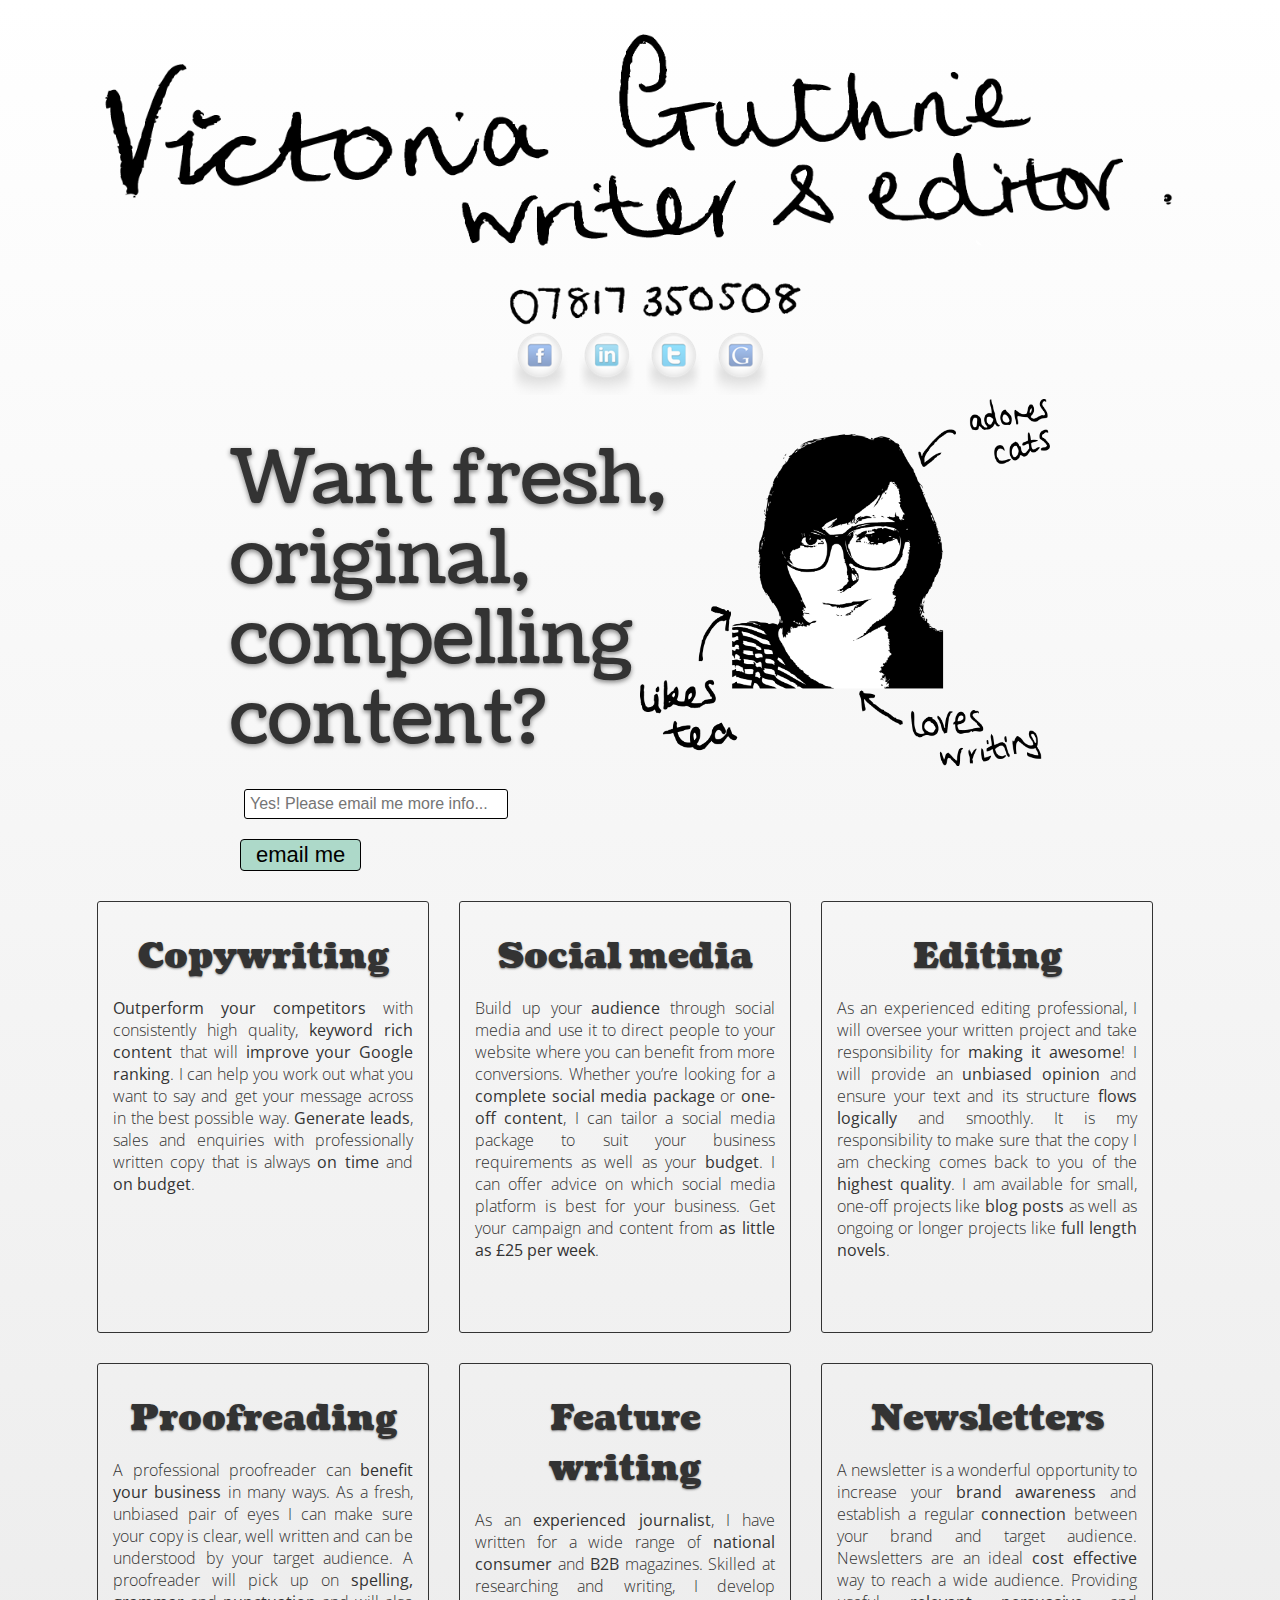
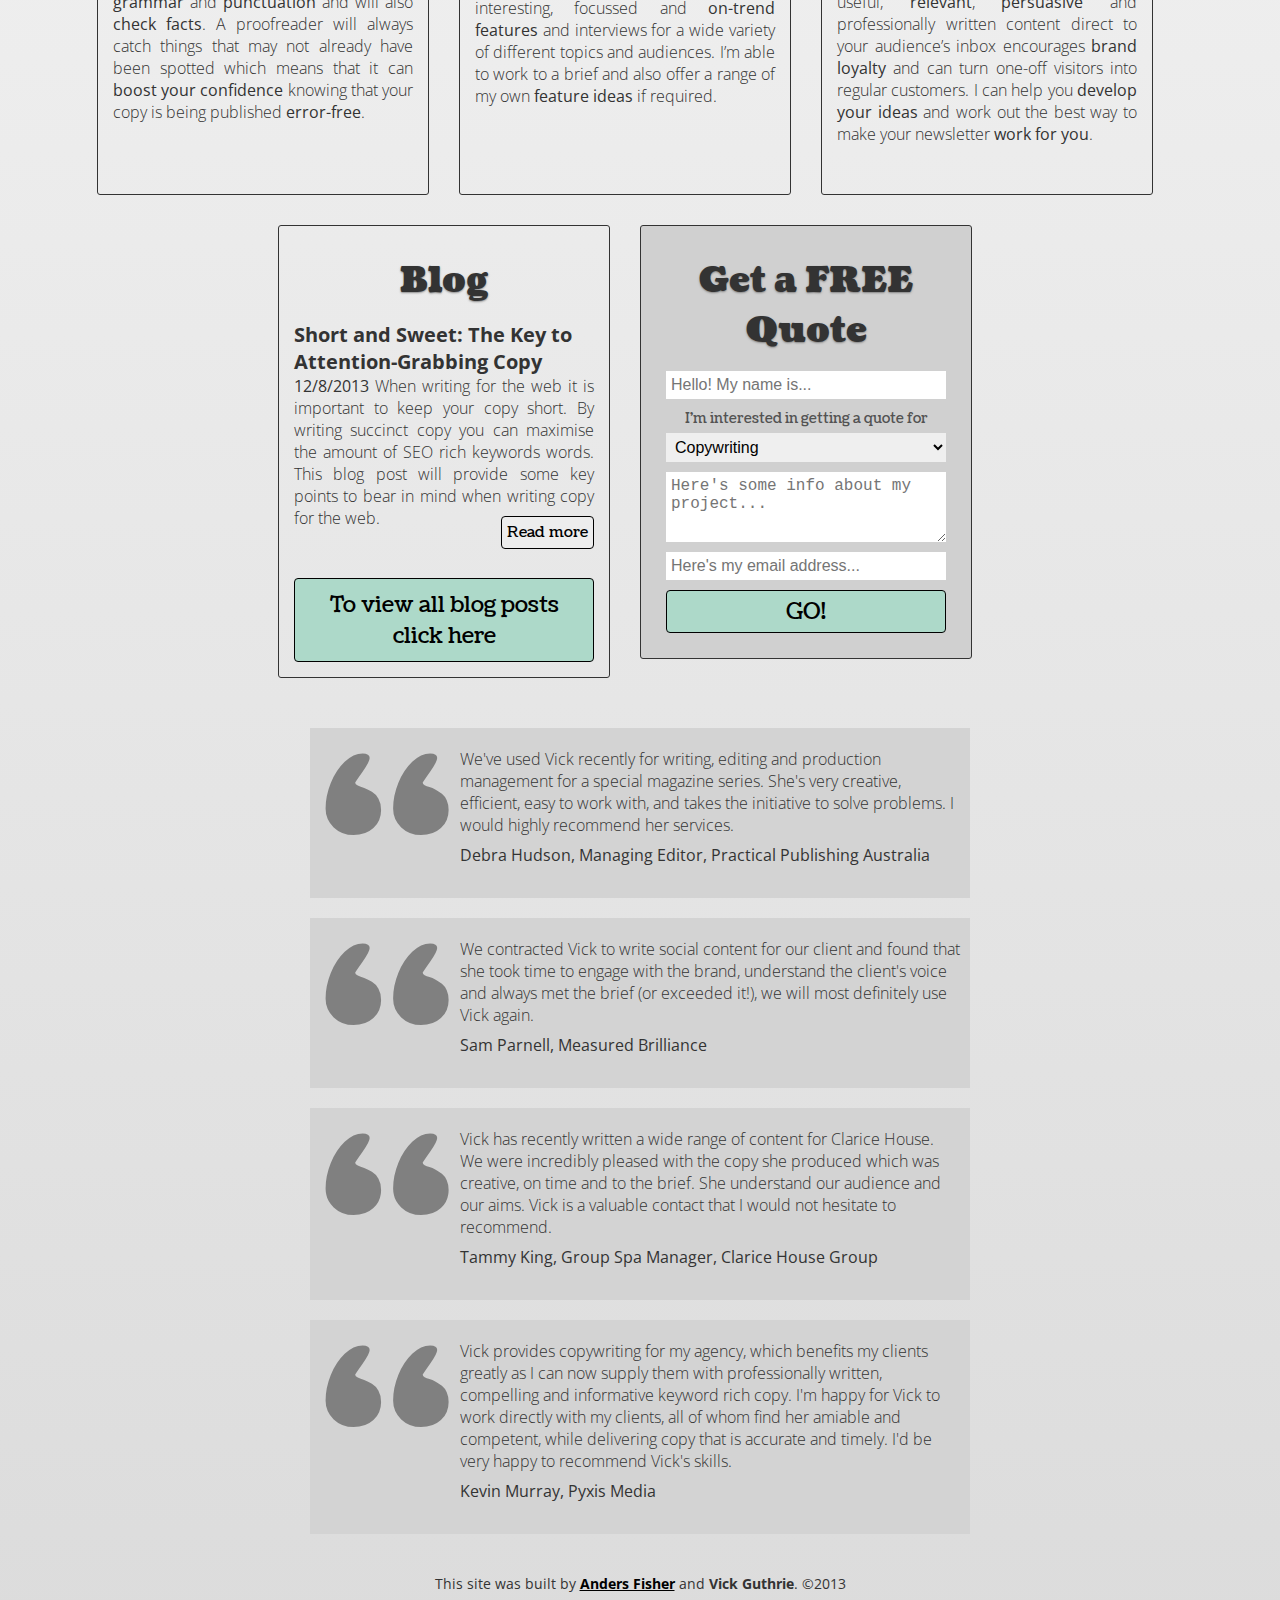
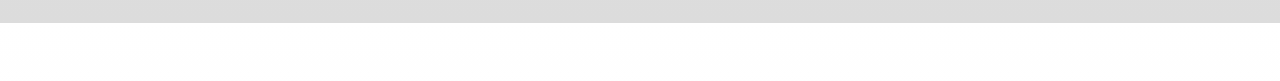
<file: index.html>
<!doctype html>
<html>
  <head>
    <title>In need of a copywriter? Victoria Guthrie</title>
    <link href='http://fonts.googleapis.com/css?family=Antic+Slab' rel='stylesheet' type='text/css'>    
    <link href='http://fonts.googleapis.com/css?family=Coustard' rel='stylesheet' type='text/css'>
    <link href='http://fonts.googleapis.com/css?family=Quando|Open+Sans:300,300italic,400italic,400,300,700' rel='stylesheet' type='text/css'>
    <link href='http://fonts.googleapis.com/css?family=Josefin+Slab:100,300,400,600,700' rel='stylesheet' type='text/css'>
    <meta name="viewport" content="width=device-width, initial-scale=1.0, minimum-scale=1.0, maximum-scale=1.0, user-scalable=no" >
    <link href='http://fonts.googleapis.com/css?family=Bevan' rel='stylesheet' type='text/css'>
    <link href='http://fonts.googleapis.com/css?family=Gravitas+One' rel='stylesheet' type='text/css'>
    <link rel='stylesheet' href='style.css'>
    <meta name="description" content="Experienced and affordable freelance copywriter based in Suffolk">
    <meta name="author" content="Vick Guthrie">
    <meta name="apple-touch-fullscreen" content="yes" >
    <meta name="apple-mobile-web-app-capable" content="yes" > 
    <meta name="apple-mobile-web-app-status-bar-style" content="black" > 
      <meta name="description" content="Victoria Guthrie, freelance writer and editor. Copywriting, editing, proofreading, feature writing and social media.">
    <meta property="og:image" content="http://victoriaguthrie.co.uk/images/face.png">
    <meta property="og:title" content="Victoria Guthrie: Freelance writer and editor.">
    <meta property="og:url" content="http://victoriaguthrie.co.uk/index.html">
    <script src='modernizr.js'></script>
  </head>
  <body>
    <article>
      <div class="logo1" href="#"> 
        <img src="images/logo1.png" alt="Victoria Guthrie, writer and editor.">
        <a class="phone" href="tel:+447817350508"> <img src="images/phone.png" alt="07817 350508"> </a>
      </div>
      <aside>
        <img src="images/clickhere.png" alt="Click Here">
        <a href="http://facebook.com/victoria.guthrie.54" class='facebook'></a>
        <a href="http://uk.linkedin.com/pub/vick-guthrie/17/b68/56a" class='linkedin'></a>
        <a href="http://twitter.com/VickGuthrie" class='twitter'></a>
        <a href="http://plus.google.com/101435177230301887296?rel=author" class='googleplus'></a>
      </aside>
      <div class="advantages-wrapper">
        <div class="advantages">
          <p>Want fresh, original, compelling content?</p>
          <form name="form2" autocomplete="off" enctype="multipart/form-data" method="post"  data-validate="parsley" action="https://victoriaguthrie.wufoo.com/forms/m7x3z9/#public">
            <input name="Field2" type="email"  data-required="true" spellcheck="false" value="" maxlength="255" tabindex="1" placeholder="Yes! Please email me more info..."/> 
            <button name="saveForm" type="submit">email me</button>
            <input type="hidden" name="idstamp" value="xmm8b+c0FRWDuL48UOPsF5HwXbPNED2wl4mjXuKnZzQ=" >
          </form>       
        </div>
      </div>

      <div class="teasers">
        <div>
          <h3>Copywriting</h3>
          <h4>Save time and <strong>save money</strong> with a professional copywriter.</h4> 
          <p><strong>Outperform your competitors</strong> with consistently high quality, <strong>keyword rich content</strong> that will <strong>improve your Google ranking</strong>. I can help you work out what you want to say and get your message across in the best possible way. <strong>Generate leads</strong>, sales and enquiries with professionally written copy that is always <strong>on time</strong> and <strong>on budget</strong>. </p>
        </div>
        <div>
          <h3>Social media</h3>
          <p>Build up your <strong>audience</strong> through social media and use it to direct people to your website where you can benefit from more conversions</strong>. Whether you&rsquo;re looking for a <strong>complete social media package</strong> or <strong>one-off content</strong>, I can tailor a social media package to suit your business requirements as well as your <strong>budget</strong>. I can offer advice on which social media platform is best for your business. Get your campaign and content from <strong>as little as &pound;25 per week</strong>.</p>
        </div>
        <div>
          <h3>Editing</h3>
          <p>As an experienced editing professional, I will oversee your written project and take responsibility for <strong>making it awesome</strong>! I will provide an <strong>unbiased opinion</strong> and ensure your text and its structure <strong>flows logically</strong> and smoothly. It is my responsibility to make sure that the copy I am checking comes back to you of the <strong>highest quality</strong>. I am available for small, one-off projects like <strong>blog posts</strong> as well as ongoing or longer projects like <strong>full length novels</strong>.</p>
        </div>
        <div>
          <h3>Proofreading</h3>
          <p>A professional proofreader can <strong>benefit your business</strong> in many ways. As a fresh, unbiased pair of eyes I can make sure your copy is clear, well written and can be understood by your target audience. A proofreader will pick up on <strong>spelling, grammar</strong> and <strong>punctuation</strong> and will also <strong>check facts</strong>. A proofreader will always catch things that may not already have been spotted which means that it can <strong>boost your confidence</strong> knowing that your copy is being published <strong>error-free</strong>.</p>
        </div>
        <div>
          <h3>Feature writing</h3>
          <p>As an <strong>experienced journalist</strong>, I have written for a wide range of <strong>national consumer</strong> and <strong>B2B</strong> magazines. Skilled at researching and writing, I develop interesting, focussed and <strong>on-trend features</strong> and interviews for a wide variety of different topics and audiences. I&rsquo;m able to work to a brief and also offer a range of my own <strong>feature ideas</strong> if required.</p>
        </div>
        <div>
          <h3>Newsletters</h3>
          <p>A newsletter is a wonderful opportunity to increase your <strong>brand awareness</strong> and establish a regular <strong>connection</strong> between your brand and target audience. Newsletters are an ideal <strong>cost effective</strong> way to reach a wide audience. Providing useful, <strong>relevant</strong>, <strong>persuasive</strong> and professionally written content direct to your audience&rsquo;s inbox encourages <strong>brand loyalty</strong> and can turn one-off visitors into regular customers. I can help you <strong>develop your ideas</strong> and work out the best way to make your newsletter <strong>work for you</strong>.</p>
        </div>
        <div>
          <h3>Blog</h3>
          <h4 class="blogteaser">Short and Sweet: The Key to Attention-Grabbing Copy</h4>
          <p><strong>12/8/2013</strong> When writing for the web it is important to keep your copy short. By writing succinct copy you can maximise the amount of SEO rich keywords words. This blog post will provide some key points to bear in mind when writing copy for the web.</p>
          <p class="right"><a href="shortandsweet.html" class='readmore'>Read more</a></p>
          <p class="right"><a href="blog.html" class='readmore larger'>To view all blog posts click here</a></p>
        </div>
        <div class="quote">     

          <h3>Get a FREE Quote</h3>
    <form name="form3" autocomplete="off" data-validate="parsley" enctype="multipart/form-data" method="post" novalidate action="https://victoriaguthrie.wufoo.com/forms/q7x2w5/#public">
    <input name="Field1" type="text" value="" data-required="true" tabindex="1" placeholder="Hello! My name is..."/>
    <label for="Field3">
    I'm interested in getting a quote for
    </label>
    <select name="Field3" tabindex="2" data-required="true" > 
    <option value="Copywriting" selected="selected">
    Copywriting
    </option>
    <option value="Editing" >
    Editing
    </option>
    <option value="Social media" >
    Social media
    </option>
    <option value="Feature writing" >
    Feature writing
    </option>
    <option value="Proofreading" >
    Proofreading
    </option>
    </select>
    <label for="Field4">

    </label>
    <textarea name="Field4" spellcheck="true"  data-required="true" tabindex="3" placeholder="Here's some info about my project..."></textarea>
    <label for="Field5"></label>
    <input name="Field5" type="email"  data-required="true" spellcheck="false" placeholder="Here's my email address..." maxlength="255" tabindex="4" />
    <input name="saveForm" type="submit" value="GO!"/>
    <input type="hidden" name="idstamp" value="zuwRmdlJ0Ff5HuFdl752dQTwVvvZyJjP6sQMrguJ5S8=" />
    </form></div>
    </div>
    <div class="testimonial"><blockquote>We've used Vick recently for writing, editing and production management for a special magazine series. She's very creative, efficient, easy to work with, and takes the initiative to solve problems. I would highly recommend her services. <strong>Debra Hudson, Managing Editor, Practical Publishing Australia</strong></blockquote>
      <blockquote>We contracted Vick to write social content for our client and found that she took time to engage with the brand, understand the client's voice and always met the brief (or exceeded it!), we will most definitely use Vick again. <strong>Sam Parnell, Measured Brilliance</strong></blockquote>
      <blockquote>Vick has recently written a wide range of content for Clarice House. We were incredibly pleased with the copy she produced which was creative, on time and to the brief. She understand our audience and our aims. Vick is a valuable contact that I would not hesitate to recommend. <strong>Tammy King, Group Spa Manager, Clarice House Group</strong></blockquote>
      <blockquote>Vick provides copywriting for my agency, which benefits my clients greatly as I can now supply them with professionally written, compelling and informative keyword rich copy. I'm happy for Vick to work directly with my clients, all of whom find her amiable and competent, while delivering copy that is accurate and timely. I'd be very happy to recommend Vick's skills. <strong>Kevin Murray, Pyxis Media</strong></blockquote>
    </div>
    <footer>
      <p>This site was built by <strong><a href="http://andersfisher.com">Anders Fisher</a></strong> and <strong>Vick Guthrie</strong>. &copy;2013</p>
    </footer>
    </article>
   <script type="text/javascript">

  var _gaq = _gaq || [];
  _gaq.push(['_setAccount', 'UA-37847039-1']); 
  _gaq.push(['_trackPageview']);

  (function() {
    var ga = document.createElement('script'); ga.type = 'text/javascript'; ga.async = true;
    ga.src = ('https:' == document.location.protocol ? 'https://ssl' : 'http://www') + '.google-analytics.com/ga.js';
    var s = document.getElementsByTagName('script')[0]; s.parentNode.insertBefore(ga, s);
  })();

</script>
<script src="http://ajax.googleapis.com/ajax/libs/jquery/1.10.1/jquery.min.js"></script>
<script src="parsley.js"></script>
  </body>
</html>
</file>
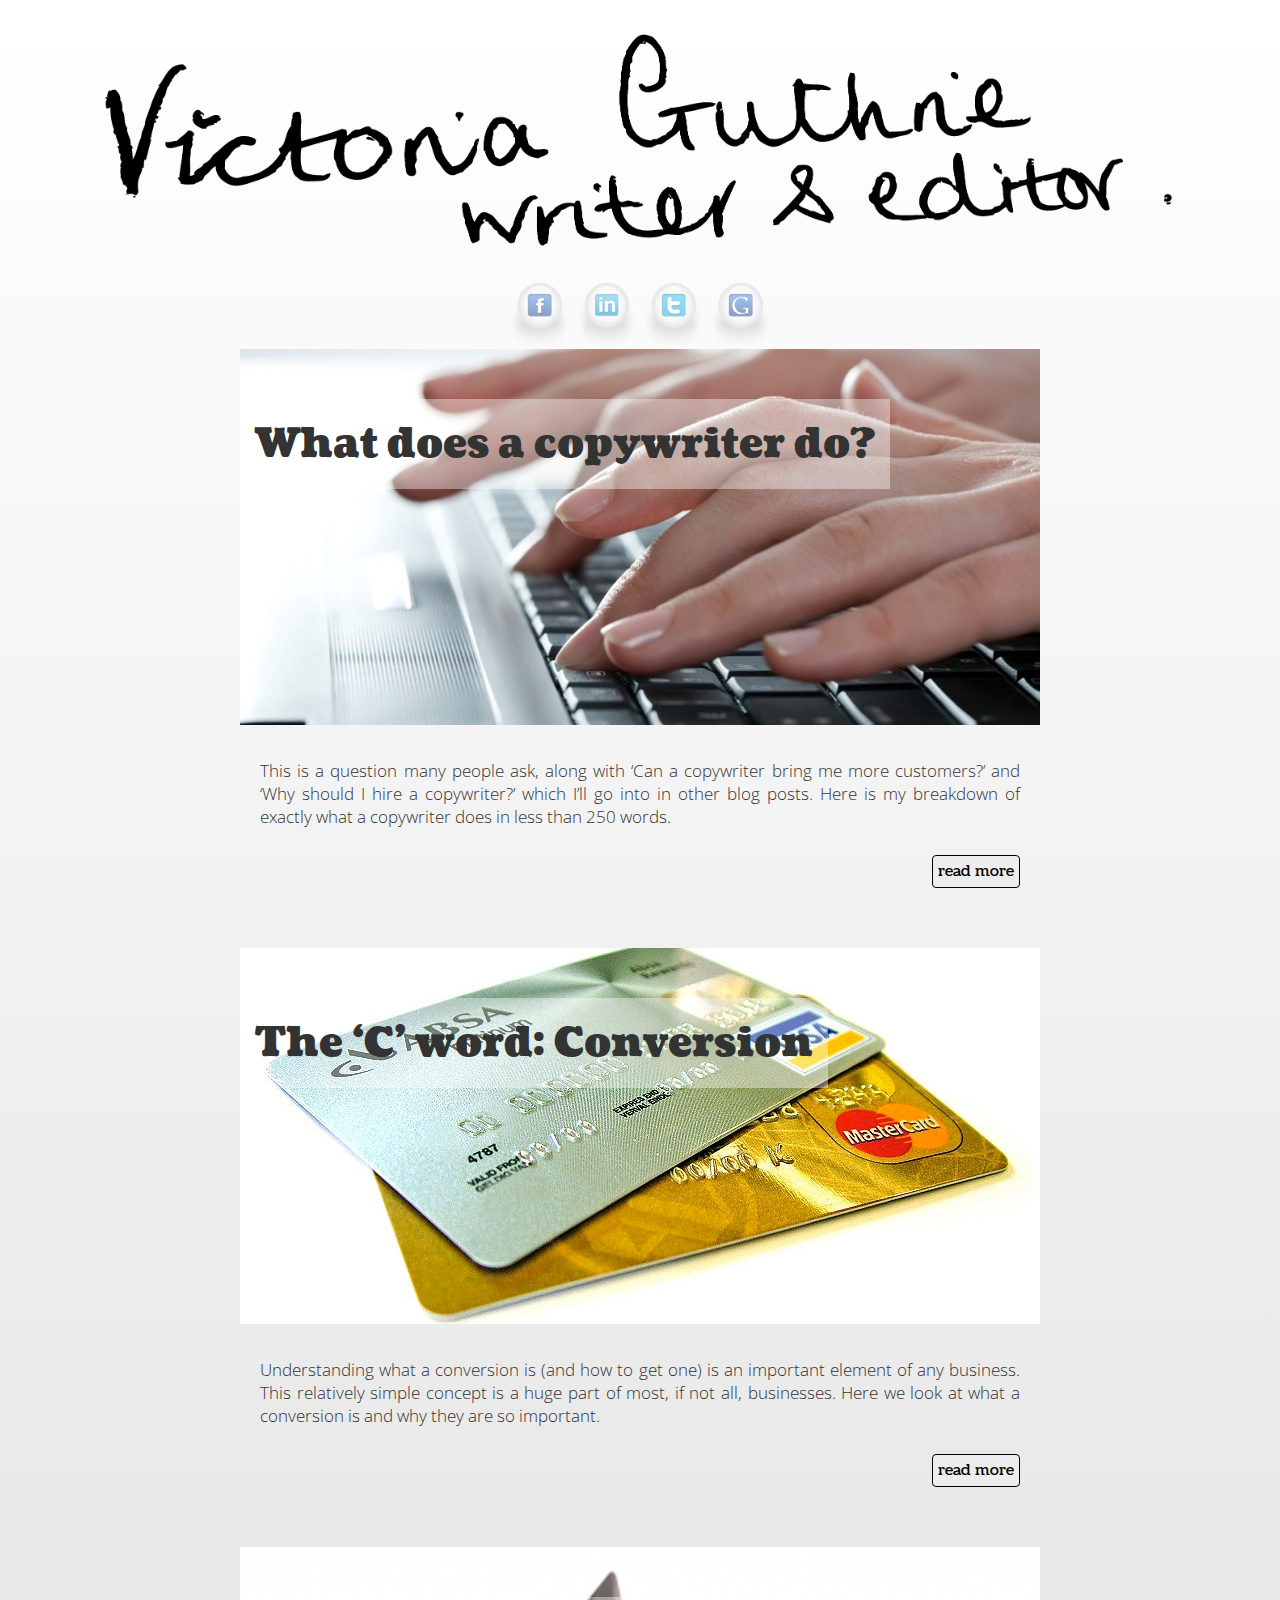
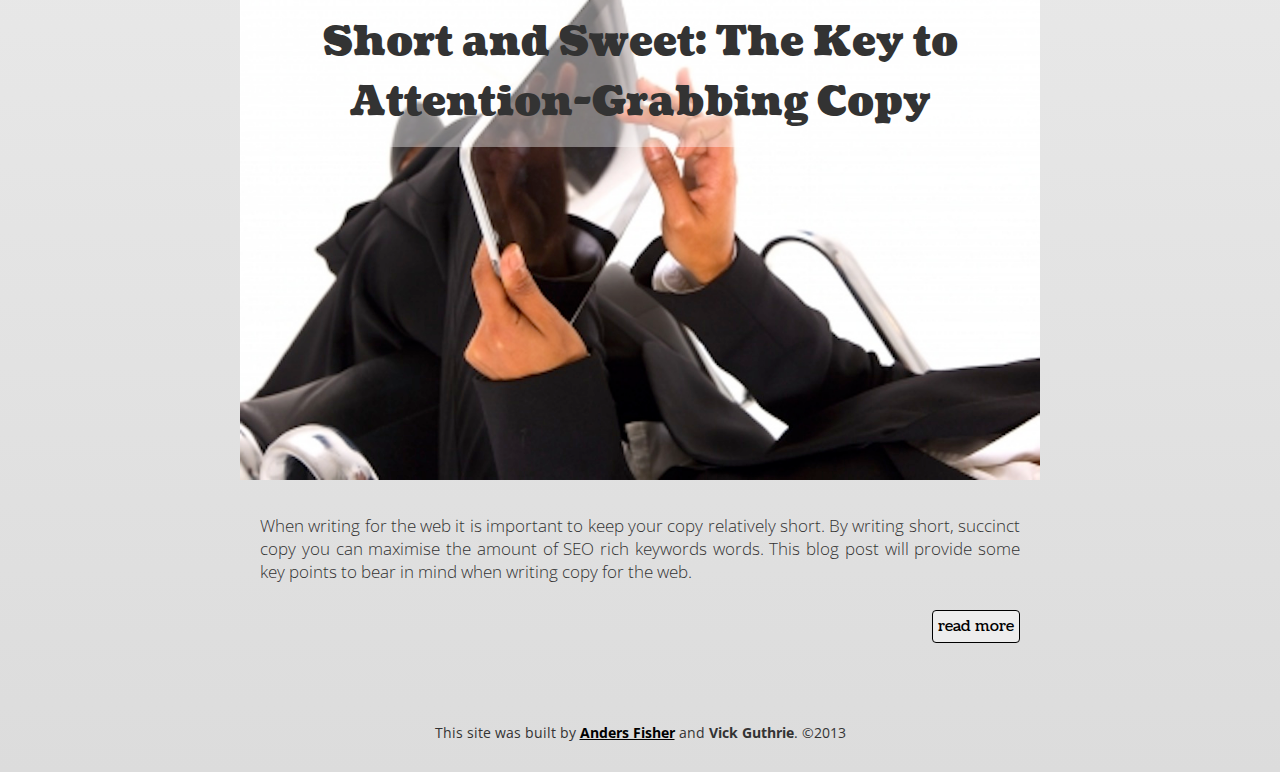
<file: blog.html>
<!doctype html>
<html>
  <head>
    <title>In need of a copywriter? Victoria Guthrie</title>
    <link href='http://fonts.googleapis.com/css?family=Antic+Slab' rel='stylesheet' type='text/css'>    
    <link href='http://fonts.googleapis.com/css?family=Coustard' rel='stylesheet' type='text/css'>
    <link href='http://fonts.googleapis.com/css?family=Quando|Open+Sans:300italic,400italic,400,300,700' rel='stylesheet' type='text/css'>
    <link href='http://fonts.googleapis.com/css?family=Josefin+Slab:100,300,400,600,700' rel='stylesheet' type='text/css'>
    <meta name="viewport" content="width=device-width, initial-scale=1.0, minimum-scale=1.0, maximum-scale=1.0, user-scalable=no" >
    <link href='http://fonts.googleapis.com/css?family=Bevan' rel='stylesheet' type='text/css'>
    <link href='http://fonts.googleapis.com/css?family=Gravitas+One' rel='stylesheet' type='text/css'>
    <link rel='stylesheet' href='style.css'>
    <meta name="description" content="Experienced and affordable freelance copywriter based in Suffolk">
    <meta name="author" content="Vick Guthrie">
    <meta name="apple-touch-fullscreen" content="yes" >
    <meta name="apple-mobile-web-app-capable" content="yes" > 
    <meta name="apple-mobile-web-app-status-bar-style" content="black" > 
      <meta name="description" content="Victoria Guthrie, freelance writer and editor. Copywriting, editing, proofreading, feature writing and social media.">
    <meta property="og:image" content="http://victoriaguthrie.co.uk/images/face.png">
    <meta property="og:title" content="Victoria Guthrie: Freelance writer and editor.">
    <meta property="og:url" content="http://victoriaguthrie.co.uk/index.html">
    <script src='modernizr.js'></script>
  </head>
  <body>
    <article>
      <a class="logo1" href="index.html"> <img src="images/logo1.png" alt="Victoria Guthrie, writer and editor."> </a>
      <aside>
        <img src="images/clickhere.png" alt="Click Here">
        <a href="http://facebook.com/victoria.guthrie.54" class='facebook'></a>
        <a href="http://uk.linkedin.com/pub/vick-guthrie/17/b68/56a" class='linkedin'></a>
        <a href="http://twitter.com/VickGuthrie" class='twitter'></a>
        <a href="http://plus.google.com/101435177230301887296?rel=author" class='googleplus'></a>
      </aside>
      <div class="blog">
        <section>
            <img src="images/typingcropped.jpeg">
            <h3 class="blog">What does a copywriter do?</h3>
            <p>This is a question many people ask, along with &lsquo;Can a copywriter bring me more customers?&rsquo; and &lsquo;Why should I hire a copywriter?&rsquo; which I&rsquo;ll go into in other blog posts. Here is my breakdown of exactly what a copywriter does in less than 250 words.</p>
            <p class="right"><a href="whatdoesacopywriterdo.html" class="readmore">read more</a></p>
        </section>
        <section>
            <img src="images/cards.jpg">
            <h3 class="blog">The &lsquo;C&rsquo; word: Conversion</h3>
            <p>Understanding what a conversion is (and how to get one) is an important element of any business. This relatively simple concept is a huge part of most, if not all, businesses. Here we look at what a conversion is and why they are so important.</p>
            <p class="right"><a href="thecword.html" class="readmore">read more</a></p>
        </section>
        <section>
            <img src="images/tablet.jpg">
            <h3 class="blog">Short and Sweet: The Key to Attention-Grabbing Copy</h3>
            <p>When writing for the web it is important to keep your copy relatively short. By writing short, succinct copy you can maximise the amount of SEO rich keywords words. This blog post will provide some key points to bear in mind when writing copy for the web.</p>
            <p class="right"><a href="shortandsweet.html" class="readmore">read more</a></p>
        </section>
      </div>
    <footer>
      <p>This site was built by <strong><a href="http://andersfisher.com">Anders Fisher</a></strong> and <strong>Vick Guthrie</strong>. &copy;2013</p>
    </footer>
    </aside>
    <script type="text/javascript">

  var _gaq = _gaq || [];
  _gaq.push(['_setAccount', 'UA-37847139-1']);
  _gaq.push(['_trackPageview']);

  (function() {
    var ga = document.createElement('script'); ga.type = 'text/javascript'; ga.async = true;
    ga.src = ('https:' == document.location.protocol ? 'https://ssl' : 'http://www') + '.google-analytics.com/ga.js';
    var s = document.getElementsByTagName('script')[0]; s.parentNode.insertBefore(ga, s);
  })();

</script>
    <script src="http://ajax.googleapis.com/ajax/libs/jquery/1.9.1/jquery.min.js"></script>
    <script src="script.js"></script>
  </body>
</html>
</file>
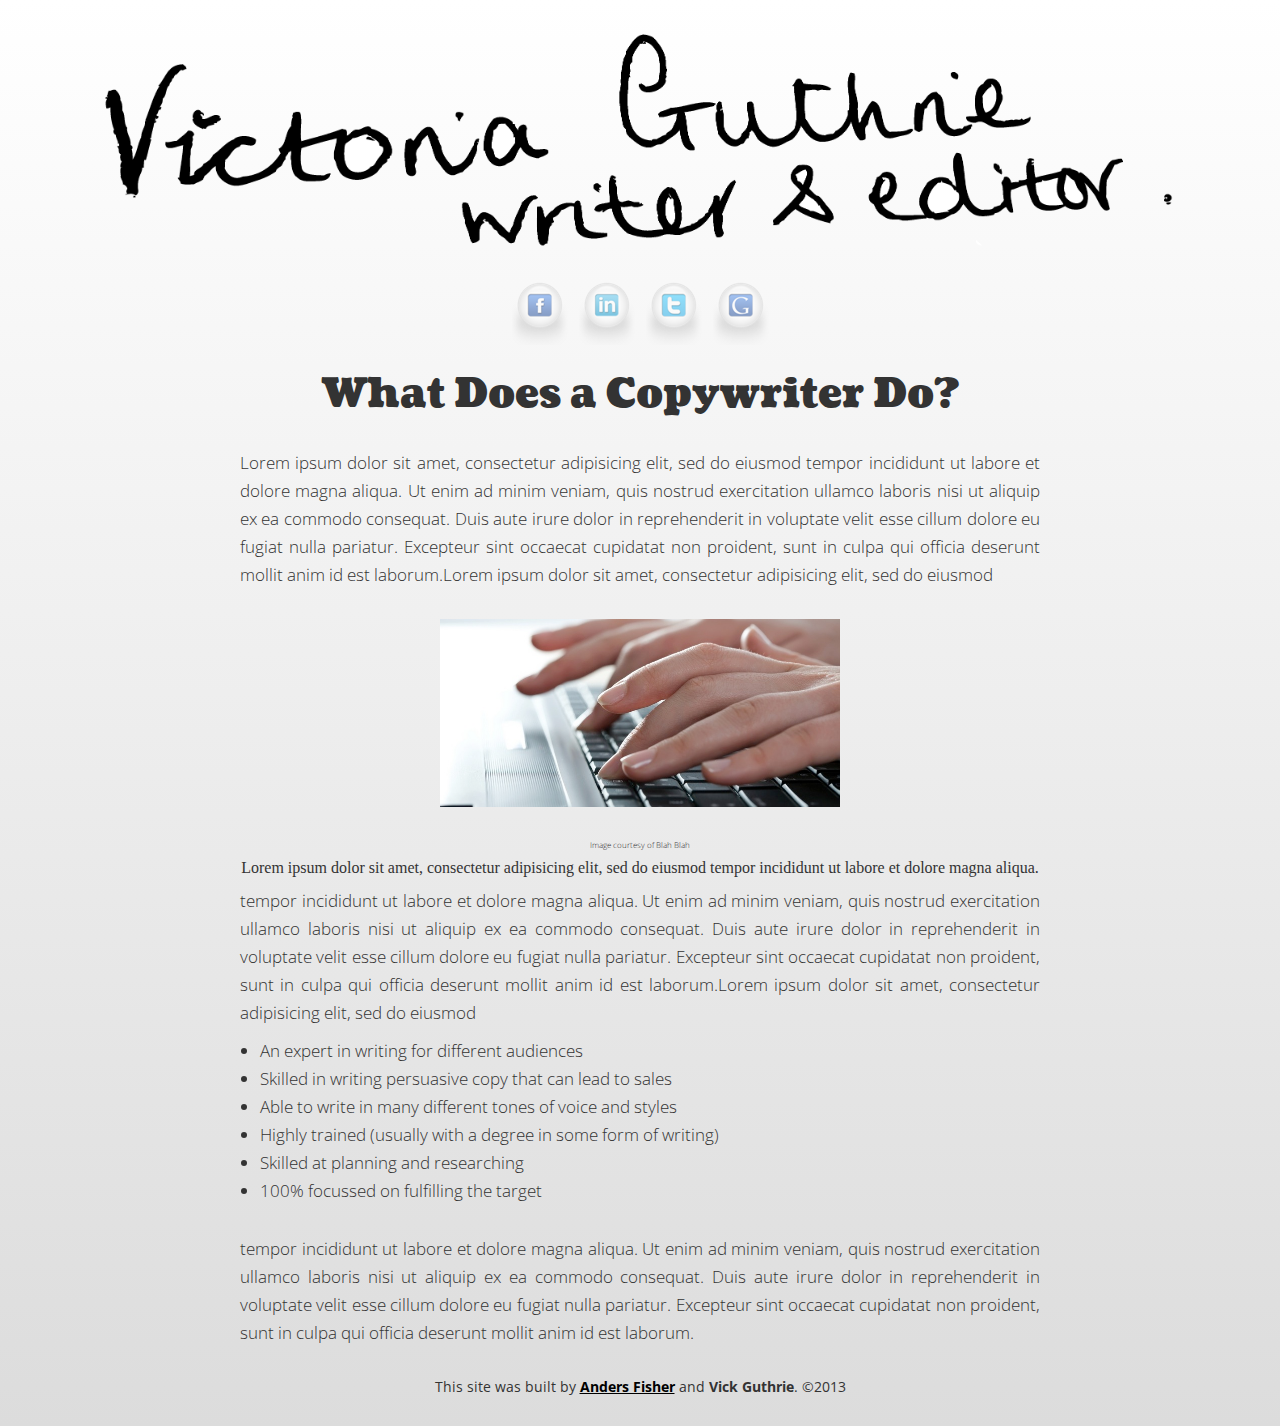
<file: sample_post.html>
<!doctype html>
<html>
  <head>
    <title>In need of a copywriter? Victoria Guthrie</title>
    <link href='http://fonts.googleapis.com/css?family=Antic+Slab' rel='stylesheet' type='text/css'>    
    <link href='http://fonts.googleapis.com/css?family=Coustard' rel='stylesheet' type='text/css'>
    <link href='http://fonts.googleapis.com/css?family=Quando|Open+Sans:300italic,400italic,400,300,700' rel='stylesheet' type='text/css'>
    <link href='http://fonts.googleapis.com/css?family=Josefin+Slab:100,300,400,600,700' rel='stylesheet' type='text/css'>
    <meta name="viewport" content="width=device-width, initial-scale=1.0, minimum-scale=1.0, maximum-scale=1.0, user-scalable=no" >
    <link href='http://fonts.googleapis.com/css?family=Bevan' rel='stylesheet' type='text/css'>
    <link href='http://fonts.googleapis.com/css?family=Gravitas+One' rel='stylesheet' type='text/css'>
    <link rel='stylesheet' href='style.css'>
    <meta name="description" content="Experienced and affordable freelance copywriter based in Suffolk">
    <meta name="author" content="Vick Guthrie">
    <meta name="apple-touch-fullscreen" content="yes" >
    <meta name="apple-mobile-web-app-capable" content="yes" > 
    <meta name="apple-mobile-web-app-status-bar-style" content="black" > 
      <meta name="description" content="Victoria Guthrie, freelance writer and editor. Copywriting, editing, proofreading, feature writing and social media.">
    <meta property="og:image" content="http://victoriaguthrie.co.uk/images/face.png">
    <meta property="og:title" content="Victoria Guthrie: Freelance writer and editor.">
    <meta property="og:url" content="http://victoriaguthrie.co.uk/index.html">
    <script src='modernizr.js'></script>
  </head>
  <body>
    <article>
      <a class="logo1" href="#"> <img src="images/logo1.png" alt="Victoria Guthrie, writer and editor."> </a>
      <aside>
        <img src="images/clickhere.png" alt="Click Here">
        <a href="http://facebook.com/victoria.guthrie.54" class='facebook'></a>
        <a href="http://uk.linkedin.com/pub/vick-guthrie/17/b68/56a" class='linkedin'></a>
        <a href="http://twitter.com/VickGuthrie" class='twitter'></a>
        <a href="http://plus.google.com/101435177230301887296?rel=author" class='googleplus'></a>
      </aside>
      <div class="blogpost">
        <h1 class="blogpost">What Does a Copywriter Do?</h1>
          <p class="blogpost">Lorem ipsum dolor sit amet, consectetur adipisicing elit, sed do eiusmod
          tempor incididunt ut labore et dolore magna aliqua. Ut enim ad minim veniam,
          quis nostrud exercitation ullamco laboris nisi ut aliquip ex ea commodo
          consequat. Duis aute irure dolor in reprehenderit in voluptate velit esse
          cillum dolore eu fugiat nulla pariatur. Excepteur sint occaecat cupidatat non
          proident, sunt in culpa qui officia deserunt mollit anim id est laborum.Lorem ipsum dolor sit amet, consectetur adipisicing elit, sed do eiusmod</p>
          <img class="blogpost" src="images/typingcropped.jpeg">
          <p class="caption">Image courtesy of Blah Blah</p>
          <blockquote class="pullquote">Lorem ipsum dolor sit amet, consectetur adipisicing elit, sed do eiusmod
          tempor incididunt ut labore et dolore magna aliqua.</blockquote>
          <p>tempor incididunt ut labore et dolore magna aliqua. Ut enim ad minim veniam,
          quis nostrud exercitation ullamco laboris nisi ut aliquip ex ea commodo
          consequat. Duis aute irure dolor in reprehenderit in voluptate velit esse
          cillum dolore eu fugiat nulla pariatur. Excepteur sint occaecat cupidatat non
          proident, sunt in culpa qui officia deserunt mollit anim id est laborum.Lorem ipsum dolor sit amet, consectetur adipisicing elit, sed do eiusmod</p>
          <ul class="blogpost">
            <li> An expert in writing for different audiences</li>
            <li> Skilled in writing persuasive copy that can lead to sales</li>
            <li> Able to write in many different tones of voice and styles</li>
            <li> Highly trained (usually with a degree in some form of writing)</li>
            <li> Skilled at planning and researching</li>
            <li> 100% focussed on fulfilling the target</li>
          </ul>
          <p>tempor incididunt ut labore et dolore magna aliqua. Ut enim ad minim veniam,
          quis nostrud exercitation ullamco laboris nisi ut aliquip ex ea commodo
          consequat. Duis aute irure dolor in reprehenderit in voluptate velit esse
          cillum dolore eu fugiat nulla pariatur. Excepteur sint occaecat cupidatat non
          proident, sunt in culpa qui officia deserunt mollit anim id est laborum.</p>
      </div>
    <footer>
      <p>This site was built by <strong><a href="http://andersfisher.com">Anders Fisher</a></strong> and <strong>Vick Guthrie</strong>. &copy;2013</p>
    </footer>
    <script type="text/javascript">

  var _gaq = _gaq || [];
  _gaq.push(['_setAccount', 'UA-37847139-1']);
  _gaq.push(['_trackPageview']);

  (function() {
    var ga = document.createElement('script'); ga.type = 'text/javascript'; ga.async = true;
    ga.src = ('https:' == document.location.protocol ? 'https://ssl' : 'http://www') + '.google-analytics.com/ga.js';
    var s = document.getElementsByTagName('script')[0]; s.parentNode.insertBefore(ga, s);
  })();

</script>
    <script src="http://ajax.googleapis.com/ajax/libs/jquery/1.9.1/jquery.min.js"></script>
    <script src="script.js"></script>
  </body>
</html>
</file>
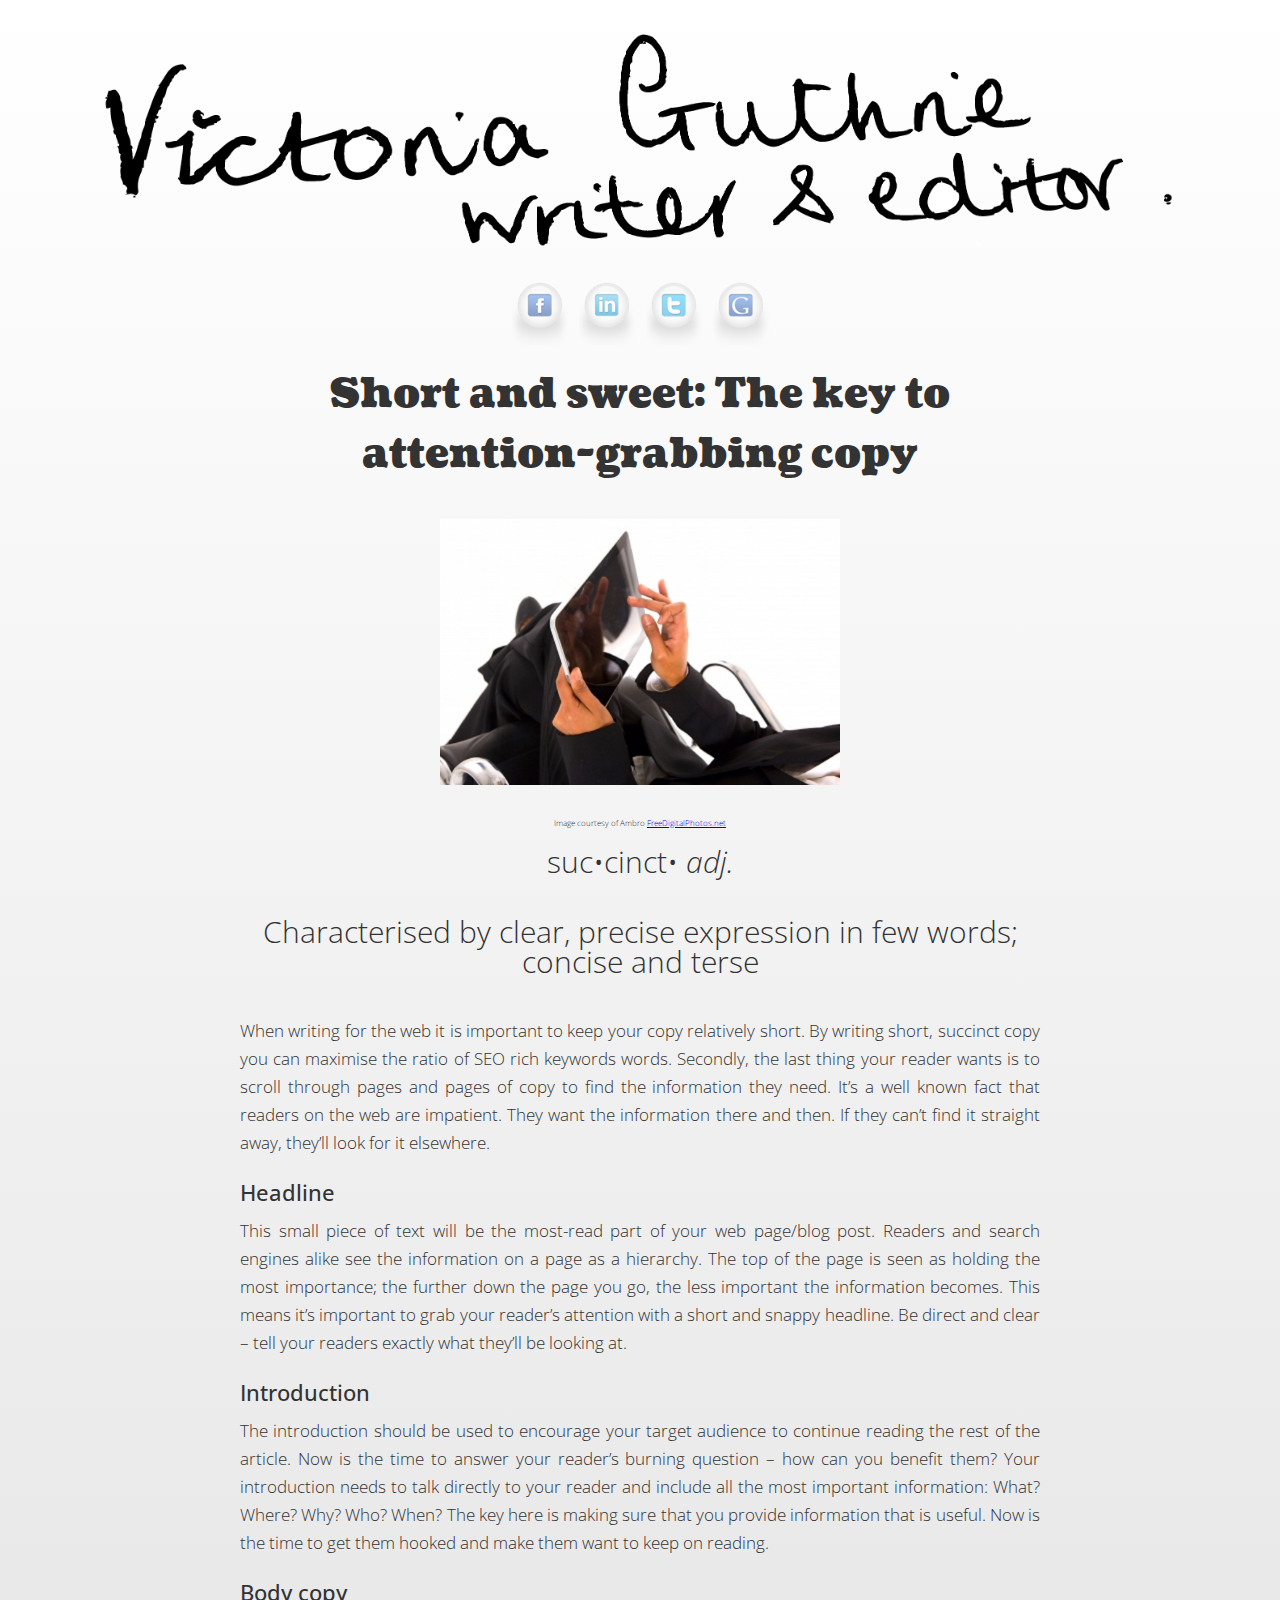
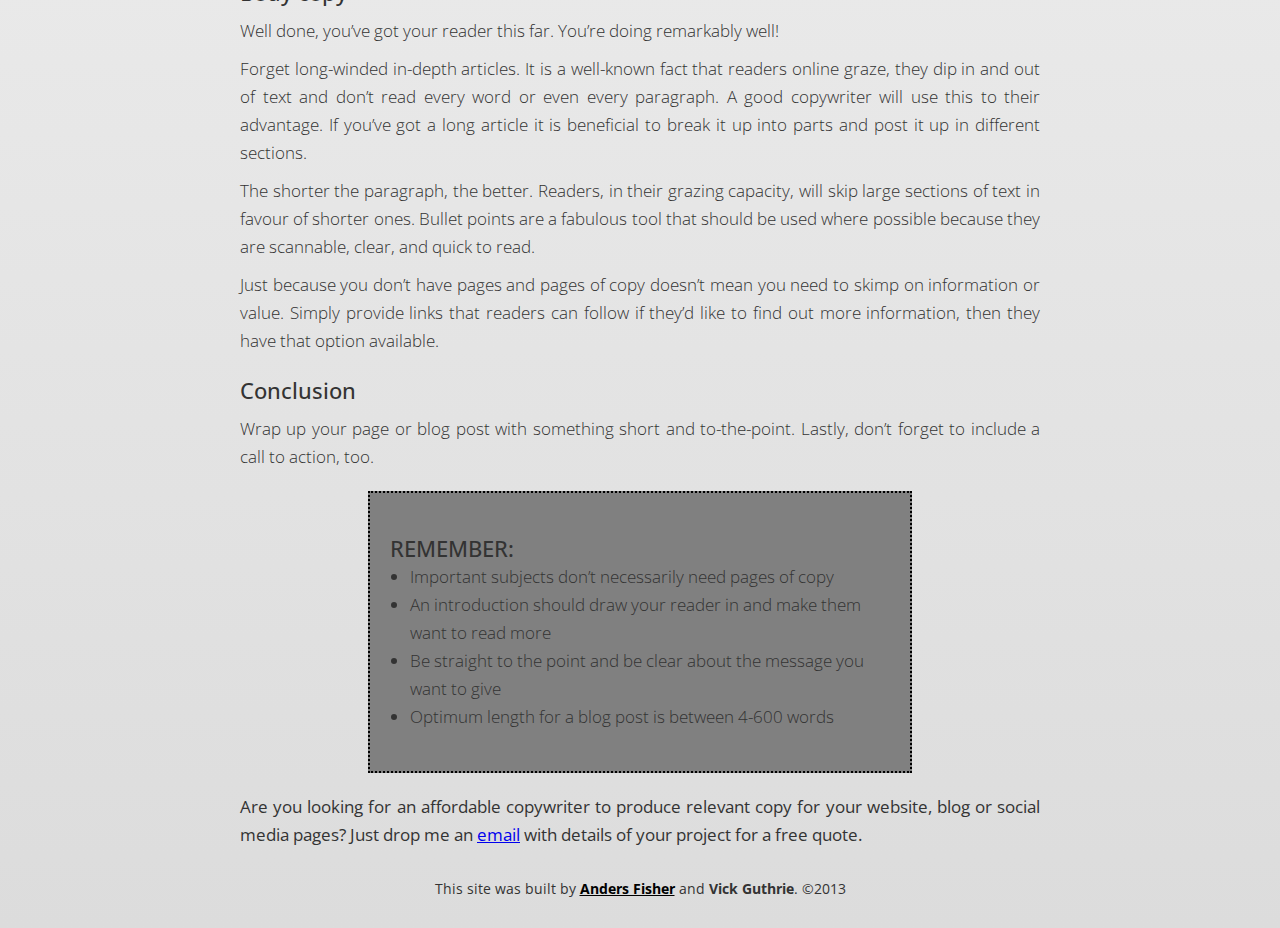
<file: shortandsweet.html>
<!doctype html>
<html>
  <head>
    <title>In need of a copywriter? Victoria Guthrie</title>
    <link href='http://fonts.googleapis.com/css?family=Antic+Slab' rel='stylesheet' type='text/css'>    
    <link href='http://fonts.googleapis.com/css?family=Coustard' rel='stylesheet' type='text/css'>
    <link href='http://fonts.googleapis.com/css?family=Quando|Open+Sans:300italic,400italic,400,300,700' rel='stylesheet' type='text/css'>
    <link href='http://fonts.googleapis.com/css?family=Josefin+Slab:100,300,400,600,700' rel='stylesheet' type='text/css'>
    <meta name="viewport" content="width=device-width, initial-scale=1.0, minimum-scale=1.0, maximum-scale=1.0, user-scalable=no" >
    <link href='http://fonts.googleapis.com/css?family=Bevan' rel='stylesheet' type='text/css'>
    <link href='http://fonts.googleapis.com/css?family=Gravitas+One' rel='stylesheet' type='text/css'>
    <link rel='stylesheet' href='style.css'>
    <meta name="description" content="Experienced and affordable freelance copywriter based in Suffolk">
    <meta name="author" content="Vick Guthrie">
    <meta name="apple-touch-fullscreen" content="yes" >
    <meta name="apple-mobile-web-app-capable" content="yes" > 
    <meta name="apple-mobile-web-app-status-bar-style" content="black" > 
      <meta name="description" content="Victoria Guthrie, freelance writer and editor. Copywriting, editing, proofreading, feature writing and social media.">
    <meta property="og:image" content="http://victoriaguthrie.co.uk/images/face.png">
    <meta property="og:title" content="Victoria Guthrie: Freelance writer and editor.">
    <meta property="og:url" content="http://victoriaguthrie.co.uk/index.html">
    <script src='modernizr.js'></script>
  </head>
  <body>
    <article>
      <a class="logo1" href="index.html"> <img src="images/logo1.png" alt="Victoria Guthrie, writer and editor."> </a>
      <aside>
        <img src="images/clickhere.png" alt="Click Here">
        <a href="http://facebook.com/victoria.guthrie.54" class='facebook'></a>
        <a href="http://uk.linkedin.com/pub/vick-guthrie/17/b68/56a" class='linkedin'></a>
        <a href="http://twitter.com/VickGuthrie" class='twitter'></a>
        <a href="http://plus.google.com/101435177230301887296?rel=author" class='googleplus'></a>
      </aside>
      <div class="blogpost">
        <h1 class="blogpost">Short and sweet: The key to attention-grabbing copy</h1>
          <img class="blogpost" src="images/tablet.jpg">
          <p class="caption">Image courtesy of Ambro <a href="http://www.freedigitalphotos.net" target="_blank">FreeDigitalPhotos.net</a></p>
                  <blockquote class="pullquote">
          <p>suc&bull;cinct&bull; <em>adj.</em></p>
          <p>Characterised by clear, precise expression in few words; concise and terse</p>
        </blockquote>
        </p><p class="blogpost">When writing for the web it is important to keep your copy relatively short. By writing short, succinct copy you can maximise the ratio of SEO rich keywords words. Secondly, the last thing your reader wants is to scroll through pages and pages of copy to find the information they need. It&rsquo;s a well known fact that readers on the web are impatient. They want the information there and then. If they can&rsquo;t find it straight away, they&rsquo;ll look for it elsewhere. </p>
          

          <h4>Headline</h4>
          <p>This small piece of text will be the most-read part of your web page/blog post. Readers and search engines alike see the information on a page as a hierarchy. The top of the page is seen as holding the most importance; the further down the page you go, the less important the information becomes. This means it&rsquo;s important to grab your reader&rsquo;s attention with a short and snappy headline. Be direct and clear &ndash; tell your readers exactly what they&rsquo;ll be looking at.</p>
          <h4>Introduction</h4>
          <p>The introduction should be used to encourage your target audience to continue reading the rest of the article. Now is the time to answer your reader&rsquo;s burning question &ndash; how can you benefit them? Your introduction needs to talk directly to your reader and include all the most important information: What? Where? Why? Who? When? The key here is making sure that you provide information that is useful. Now is the time to get them hooked and make them want to keep on reading.</p>
          <h4>Body copy</h4>
          <p>Well done, you&rsquo;ve got your reader this far. You&rsquo;re doing remarkably well!</p>
          <p>Forget long-winded in-depth articles. It is a well-known fact that readers online graze, they dip in and out of text and don&rsquo;t read every word or even every paragraph. A good copywriter will use this to their advantage. If you&rsquo;ve got a long article it is beneficial to break it up into parts and post it up in different sections.</p>
          <p>The shorter the paragraph, the better. Readers, in their grazing capacity, will skip large sections of text in favour of shorter ones. Bullet points are a fabulous tool that should be used where possible because they are scannable, clear, and quick to read.</p>
          <p>Just because you don&rsquo;t have pages and pages of copy doesn&rsquo;t mean you need to skimp on information or value. Simply provide links that readers can follow if they&rsquo;d like to find out more information, then they have that option available.</p>
          <h4>Conclusion</h4>
          <p>Wrap up your page or blog post with something short and to-the-point. Lastly, don&rsquo;t forget to include a call to action, too.</p>
          <div class='boxout'>
            <h4>REMEMBER:</h4>
            <ul>
              <li>Important subjects don&rsquo;t necessarily need pages of copy</li>
              <li>An introduction should draw your reader in and make them want to read more</li>
              <li>Be straight to the point and be clear about the message you want to give</li>
              <li>Optimum length for a blog post is between 4-600 words</li>
            </ul>
          </div>
          <p><strong>Are you looking for an affordable copywriter to produce relevant copy for your website, blog or social media pages? Just drop me an <a href="mailto:guthrie.victoria@gmail.com">email</a> with details of your project for a free quote.</strong></p>
      </div>
    <footer>
      <p>This site was built by <strong><a href="http://andersfisher.com">Anders Fisher</a></strong> and <strong>Vick Guthrie</strong>. &copy;2013</p>
    </footer>
    <script type="text/javascript">

  var _gaq = _gaq || [];
  _gaq.push(['_setAccount', 'UA-37847139-1']);
  _gaq.push(['_trackPageview']);

  (function() {
    var ga = document.createElement('script'); ga.type = 'text/javascript'; ga.async = true;
    ga.src = ('https:' == document.location.protocol ? 'https://ssl' : 'http://www') + '.google-analytics.com/ga.js';
    var s = document.getElementsByTagName('script')[0]; s.parentNode.insertBefore(ga, s);
  })();

</script>
    <script src="http://ajax.googleapis.com/ajax/libs/jquery/1.9.1/jquery.min.js"></script>
    <script src="script.js"></script>
  </body>
</html>
</file>
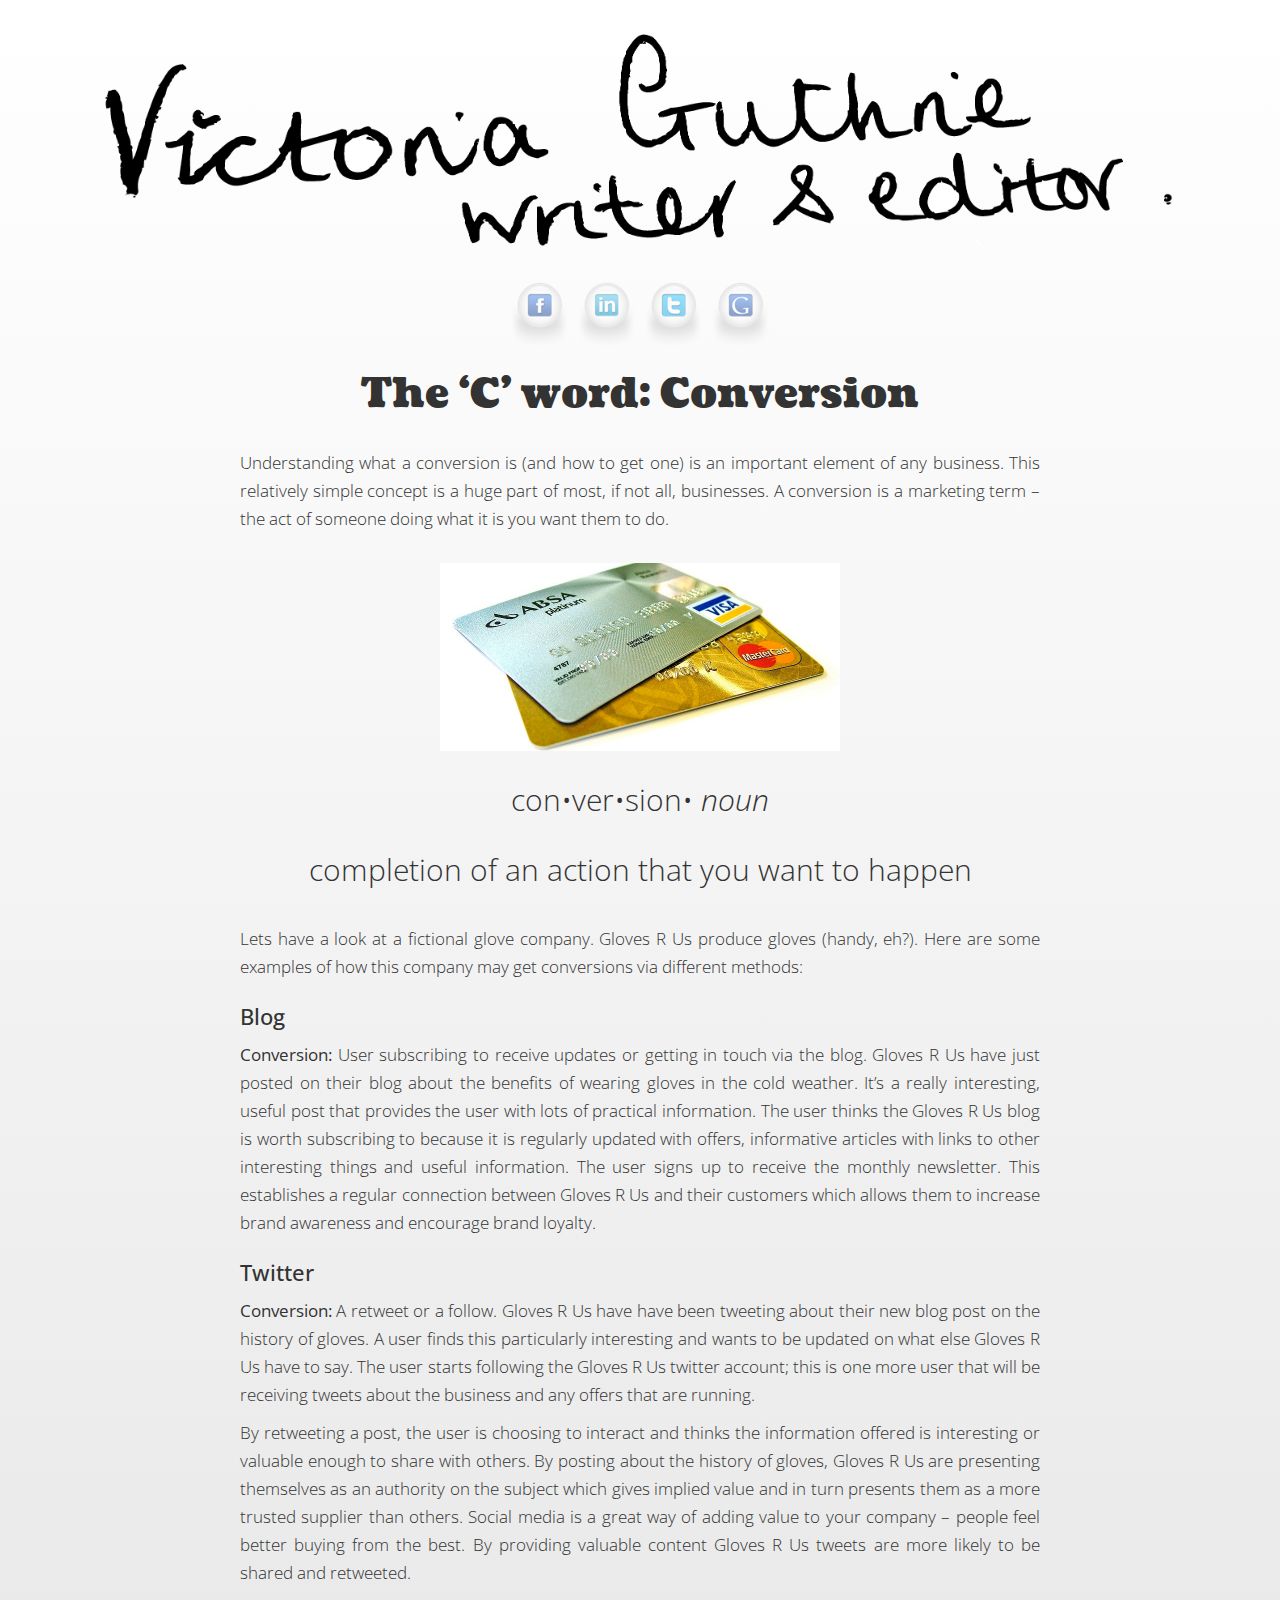
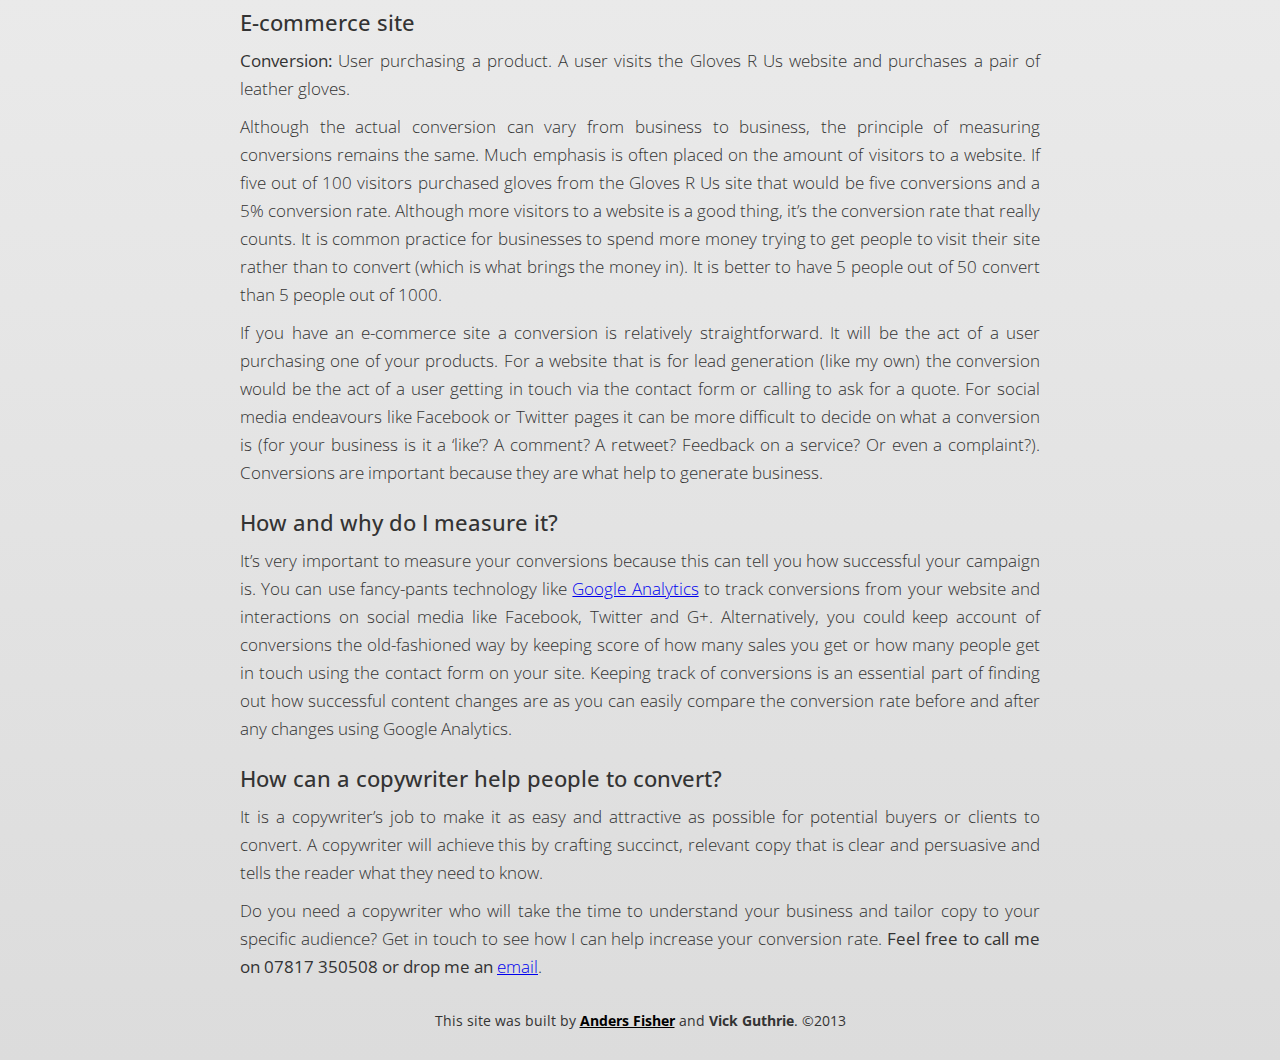
<file: thecword.html>
<!doctype html>
<html>
  <head>
    <title>In need of a copywriter? Victoria Guthrie</title>
    <link href='http://fonts.googleapis.com/css?family=Antic+Slab' rel='stylesheet' type='text/css'>    
    <link href='http://fonts.googleapis.com/css?family=Coustard' rel='stylesheet' type='text/css'>
    <link href='http://fonts.googleapis.com/css?family=Quando|Open+Sans:300italic,400italic,400,300,700' rel='stylesheet' type='text/css'>
    <link href='http://fonts.googleapis.com/css?family=Josefin+Slab:100,300,400,600,700' rel='stylesheet' type='text/css'>
    <meta name="viewport" content="width=device-width, initial-scale=1.0, minimum-scale=1.0, maximum-scale=1.0, user-scalable=no" >
    <link href='http://fonts.googleapis.com/css?family=Bevan' rel='stylesheet' type='text/css'>
    <link href='http://fonts.googleapis.com/css?family=Gravitas+One' rel='stylesheet' type='text/css'>
    <link rel='stylesheet' href='style.css'>
    <meta name="description" content="Experienced and affordable freelance copywriter based in Suffolk">
    <meta name="author" content="Vick Guthrie">
    <meta name="apple-touch-fullscreen" content="yes" >
    <meta name="apple-mobile-web-app-capable" content="yes" > 
    <meta name="apple-mobile-web-app-status-bar-style" content="black" > 
      <meta name="description" content="Victoria Guthrie, freelance writer and editor. Copywriting, editing, proofreading, feature writing and social media.">
    <meta property="og:image" content="http://victoriaguthrie.co.uk/images/face.png">
    <meta property="og:title" content="Victoria Guthrie: Freelance writer and editor.">
    <meta property="og:url" content="http://victoriaguthrie.co.uk/index.html">
    <script src='modernizr.js'></script>
  </head>
  <body>
    <article>
      <a class="logo1" href="index.html"> <img src="images/logo1.png" alt="Victoria Guthrie, writer and editor."> </a>
      <aside>
        <img src="images/clickhere.png" alt="Click Here">
        <a href="http://facebook.com/victoria.guthrie.54" class='facebook'></a>
        <a href="http://uk.linkedin.com/pub/vick-guthrie/17/b68/56a" class='linkedin'></a>
        <a href="http://twitter.com/VickGuthrie" class='twitter'></a>
        <a href="http://plus.google.com/101435177230301887296?rel=author" class='googleplus'></a>
      </aside>
      <div class="blogpost">
        <h1 class="blogpost">The &lsquo;C&rsquo; word: Conversion</h1>
          <p class="blogpost">Understanding what a conversion is (and how to get one) is an important element of any business. This relatively simple concept is a huge part of most, if not all, businesses. A conversion is a marketing term &ndash; the act of someone doing what it is you want them to do. </p>
          <img class="blogpost" src="images/cards.jpg">
          <p class="caption"></p>
        <blockquote class="pullquote">
          <p>con&bull;ver&bull;sion&bull; <em>noun</em></p>
          <p>completion of an action that you want to happen</p>
        </blockquote>
          <p>Lets have a look at a fictional glove company. Gloves R Us produce gloves (handy, eh?). Here are some examples of how this company may get conversions via different methods:</p>
          <h4>Blog</h4>
          <p><strong>Conversion:</strong> User subscribing to receive updates or getting in touch via the blog.
          Gloves R Us have just posted on their blog about the benefits of wearing gloves in the cold weather. It&rsquo;s a really interesting, useful post that provides the user with lots of practical information. The user thinks the Gloves R Us blog is worth subscribing to because it is regularly updated with offers, informative articles with links to other interesting things and useful information. The user signs up to receive the monthly newsletter. This establishes a regular connection between Gloves R Us and their customers which allows them to increase brand awareness and encourage brand loyalty.</p>
          <h4>Twitter</h4>
          <p><strong>Conversion:</strong> A retweet or a follow.
          Gloves R Us have have been tweeting about their new blog post on the history of gloves. A user finds this particularly interesting and wants to be updated on what else Gloves R Us have to say. The user starts following the Gloves R Us twitter account; this is one more user that will be receiving tweets about the business and any offers that are running.</p>
          <p>By retweeting a post, the user is choosing to interact and thinks the information offered is interesting or valuable enough to share with others. By posting about the history of gloves, Gloves R Us are presenting themselves as an authority on the subject which gives implied value and in turn presents them as a more trusted supplier than others. Social media is a great way of adding value to your company &ndash; people feel better buying from the best. By providing valuable content Gloves R Us tweets are more likely to be shared and retweeted.</p>
          <h4>E-commerce site</h4>
          <p><strong>Conversion:</strong> User purchasing a product.
          A user visits the Gloves R Us website and purchases a pair of leather gloves. </p>
          <p>Although the actual conversion can vary from business to business, the principle of measuring conversions remains the same. Much emphasis is often placed on the amount of visitors to a website. If five out of 100 visitors purchased gloves from the Gloves R Us site that would be five conversions and a 5% conversion rate. Although more visitors to a website is a good thing, it&rsquo;s the conversion rate that really counts. It is common practice for businesses to spend more money trying to get people to visit their site rather than to convert (which is what brings the money in). It is better to have 5 people out of 50 convert than 5 people out of 1000.</p>
          <p>If you have an e-commerce site a conversion is relatively straightforward. It will be the act of a user purchasing one of your products. For a website that is for lead generation (like my own) the conversion would be the act of a user getting in touch via the contact form or calling to ask for a quote. For social media endeavours like Facebook or Twitter pages it can be more difficult to decide on what a conversion is (for your business is it a &lsquo;like&rsquo;? A comment? A retweet? Feedback on a service? Or even a complaint?). Conversions are important because they are what help to generate business.</p>
          <h4>How and why do I measure it?</h4>
          <p>It&rsquo;s very important to measure your conversions because this can tell you how successful your campaign is. You can use fancy-pants technology like <a href="http://www.googleanalytics.com">Google Analytics</a> to track conversions from your website and interactions on social media like Facebook, Twitter and G+. Alternatively, you could keep account of conversions the old-fashioned way by keeping score of how many sales you get or how many people get in touch using the contact form on your site.
          Keeping track of conversions is an essential part of finding out how successful content changes are as you can easily compare the conversion rate before and after any changes using Google Analytics.</p>
          <h4>How can a copywriter help people to convert?</h4>
          <p>It is a copywriter&rsquo;s job to make it as easy and attractive as possible for potential buyers or clients to convert. A copywriter will achieve this by crafting succinct, relevant copy that is clear and persuasive and tells the reader what they need to know.</p>
          <p>Do you need a copywriter who will take the time to understand your business and tailor copy to your specific audience? Get in touch to see how I can help increase your conversion rate. <strong>Feel free to call me on 07817 350508 or drop me an</strong> <a href="mailto:guthrie.victoria@gmail.com">email</a>.</p>
      </div>
    <footer>
      <p>This site was built by <strong><a href="http://andersfisher.com">Anders Fisher</a></strong> and <strong>Vick Guthrie</strong>. &copy;2013</p>
    </footer>
    <script type="text/javascript">

  var _gaq = _gaq || [];
  _gaq.push(['_setAccount', 'UA-37847139-1']);
  _gaq.push(['_trackPageview']);

  (function() {
    var ga = document.createElement('script'); ga.type = 'text/javascript'; ga.async = true;
    ga.src = ('https:' == document.location.protocol ? 'https://ssl' : 'http://www') + '.google-analytics.com/ga.js';
    var s = document.getElementsByTagName('script')[0]; s.parentNode.insertBefore(ga, s);
  })();

</script>
    <script src="http://ajax.googleapis.com/ajax/libs/jquery/1.9.1/jquery.min.js"></script>
    <script src="script.js"></script>
  </body>
</html>
</file>
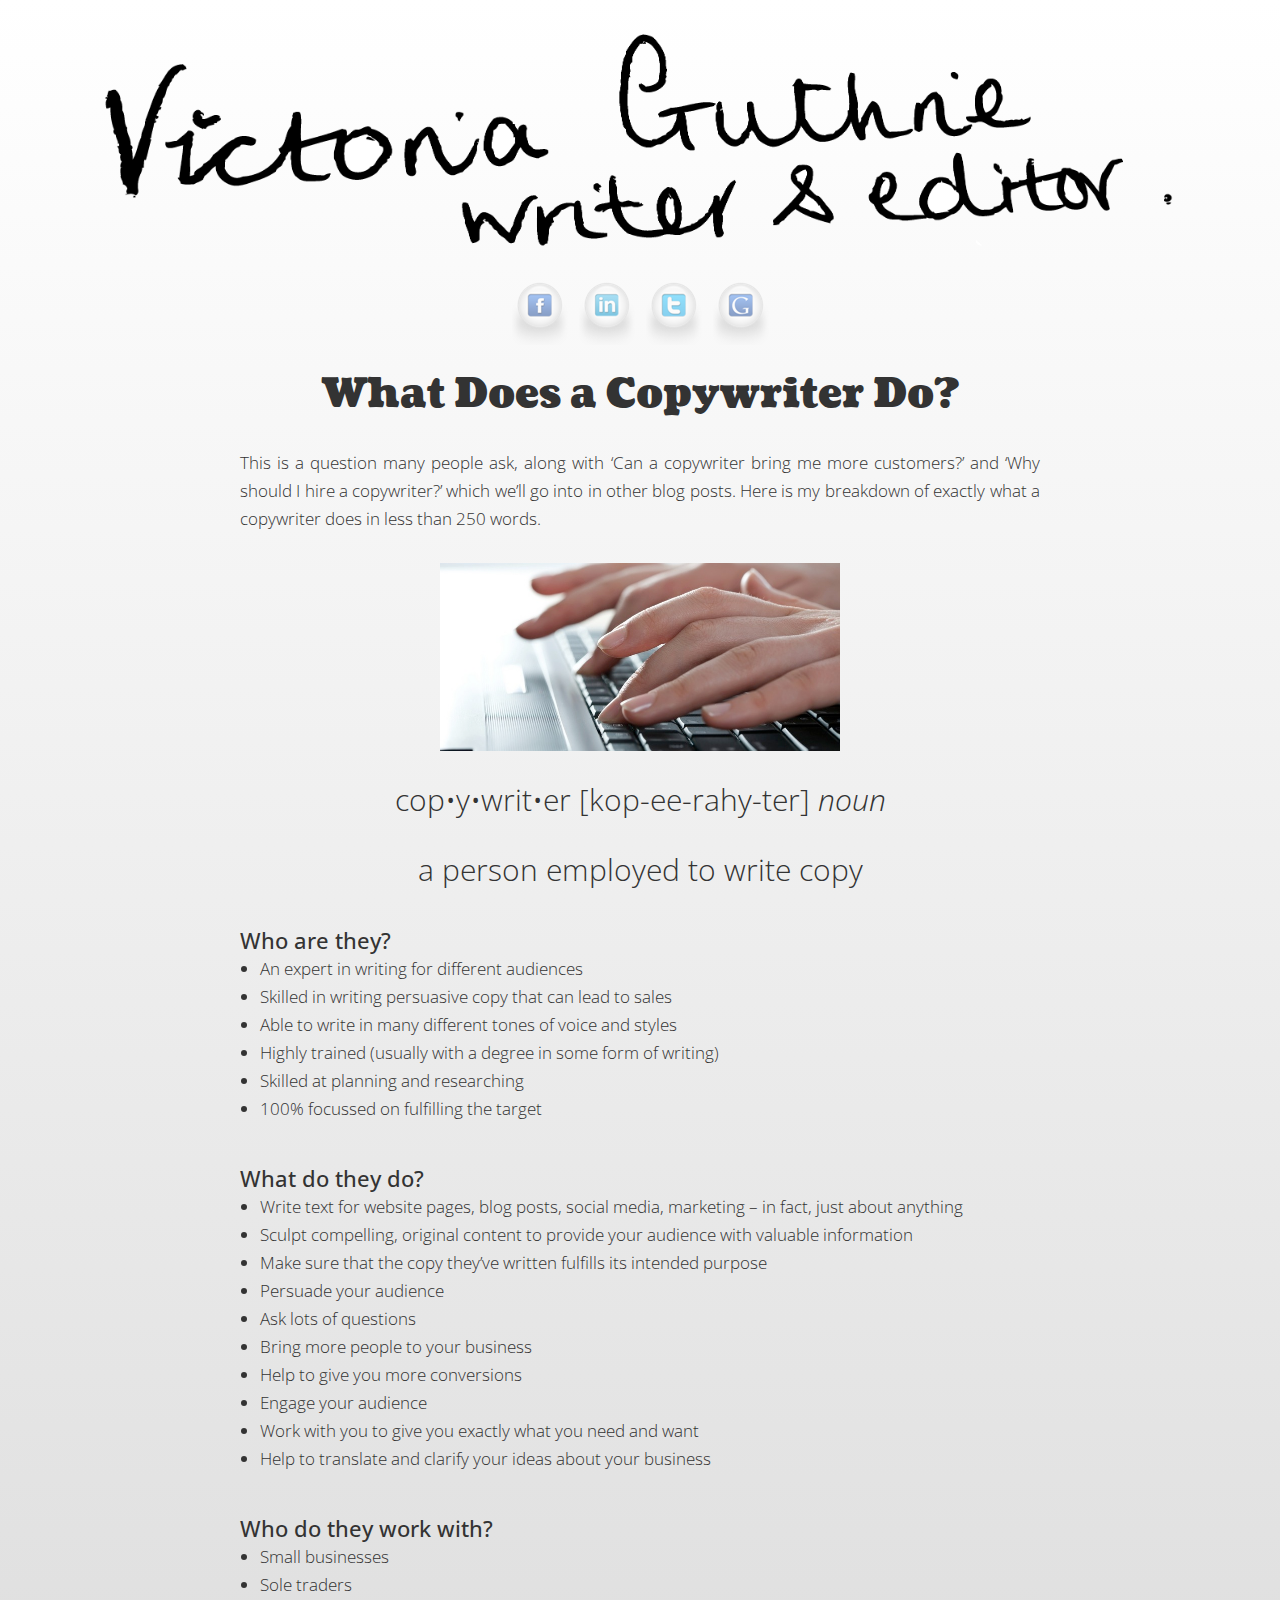
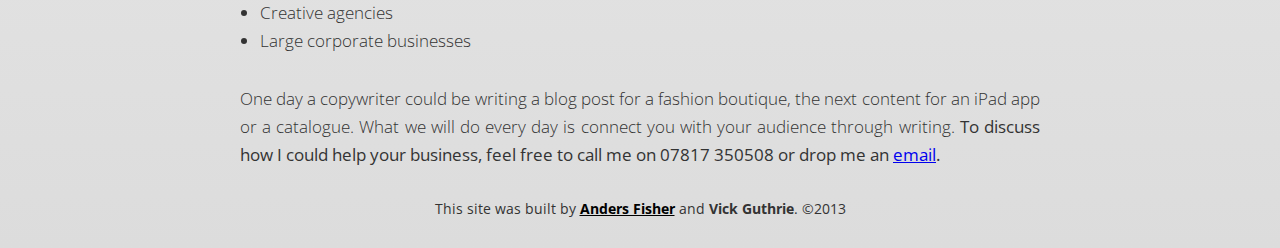
<file: whatdoesacopywriterdo.html>
<!doctype html>
<html>
  <head>
    <title>In need of a copywriter? Victoria Guthrie</title>
    <link href='http://fonts.googleapis.com/css?family=Antic+Slab' rel='stylesheet' type='text/css'>    
    <link href='http://fonts.googleapis.com/css?family=Coustard' rel='stylesheet' type='text/css'>
    <link href='http://fonts.googleapis.com/css?family=Quando|Open+Sans:300italic,400italic,400,300,700' rel='stylesheet' type='text/css'>
    <link href='http://fonts.googleapis.com/css?family=Josefin+Slab:100,300,400,600,700' rel='stylesheet' type='text/css'>
    <meta name="viewport" content="width=device-width, initial-scale=1.0, minimum-scale=1.0, maximum-scale=1.0, user-scalable=no" >
    <link href='http://fonts.googleapis.com/css?family=Bevan' rel='stylesheet' type='text/css'>
    <link href='http://fonts.googleapis.com/css?family=Gravitas+One' rel='stylesheet' type='text/css'>
    <link rel='stylesheet' href='style.css'>
    <meta name="description" content="Experienced and affordable freelance copywriter based in Suffolk">
    <meta name="author" content="Vick Guthrie">
    <meta name="apple-touch-fullscreen" content="yes" >
    <meta name="apple-mobile-web-app-capable" content="yes" > 
    <meta name="apple-mobile-web-app-status-bar-style" content="black" > 
      <meta name="description" content="Victoria Guthrie, freelance writer and editor. Copywriting, editing, proofreading, feature writing and social media.">
    <meta property="og:image" content="http://victoriaguthrie.co.uk/images/face.png">
    <meta property="og:title" content="Victoria Guthrie: Freelance writer and editor.">
    <meta property="og:url" content="http://victoriaguthrie.co.uk/index.html">
    <script src='modernizr.js'></script>
  </head>
  <body>
    <article>
      <a class="logo1" href="index.html"> <img src="images/logo1.png" alt="Victoria Guthrie, writer and editor."> </a>
      <aside>
        <img src="images/clickhere.png" alt="Click Here">
        <a href="http://facebook.com/victoria.guthrie.54" class='facebook'></a>
        <a href="http://uk.linkedin.com/pub/vick-guthrie/17/b68/56a" class='linkedin'></a>
        <a href="http://twitter.com/VickGuthrie" class='twitter'></a>
        <a href="http://plus.google.com/101435177230301887296?rel=author" class='googleplus'></a>
      </aside>
      <div class="blogpost">
        <h1 class="blogpost">What Does a Copywriter Do?</h1>
          <p class="blogpost">This is a question many people ask, along with &lsquo;Can a copywriter bring me more customers?&rsquo; and &lsquo;Why should I hire a copywriter?&rsquo; which we&rsquo;ll go into in other blog posts. Here is my breakdown of exactly what a copywriter does in less than 250 words.</p>
          <img class="blogpost" src="images/typingcropped.jpeg">
          <p class="caption"></p>
        <blockquote class="pullquote">
          <p>cop&bull;y&bull;writ&bull;er [kop-ee-rahy-ter] <em>noun</em></p>
          <p>a person employed to write copy</p>
        </blockquote>
          <h4>Who are they?</h4>
          <ul class="blogpost">
            <li> An expert in writing for different audiences</li>
            <li> Skilled in writing persuasive copy that can lead to sales</li>
            <li> Able to write in many different tones of voice and styles</li>
            <li> Highly trained (usually with a degree in some form of writing)</li>
            <li> Skilled at planning and researching</li>
            <li> 100% focussed on fulfilling the target</li>
          </ul>
          <h4>What do they do?</h4>
          <ul class="blogpost">
            <li>Write text for website pages, blog posts, social media, marketing &ndash; in fact, just about anything</li>
            <li>Sculpt compelling, original content to provide your audience with valuable information </li>
            <li>Make sure that the copy they&rsquo;ve written fulfills its intended purpose</li>
            <li>Persuade your audience </li>
            <li>Ask lots of questions</li>
            <li>Bring more people to your business</li>
            <li>Help to give you more conversions</li>
            <li>Engage your audience</li>
            <li>Work with you to give you exactly what you need and want</li>
            <li>Help to translate and clarify your ideas about your business</li>
          </ul>
          <h4>Who do they work with?</h4>
          <ul class="blogpost">
            <li> Small businesses</li>
            <li> Sole traders</li>
            <li> Creative agencies</li>
            <li> Large corporate businesses</li>
          </ul>
          <p>One day a copywriter could be writing a blog post for a fashion boutique, the next content for an iPad app or a catalogue. What we will do every day is connect you with your audience through writing. <strong>To discuss how I could help your business, feel free to call me on 07817 350508 or drop me an <a href="mailto:guthrie.victoria@gmail.com">email</a>.</strong></p>
      </div>
    <footer>
      <p>This site was built by <strong><a href="http://andersfisher.com">Anders Fisher</a></strong> and <strong>Vick Guthrie</strong>. &copy;2013</p>
    </footer>
    <script type="text/javascript">

  var _gaq = _gaq || [];
  _gaq.push(['_setAccount', 'UA-37847139-1']);
  _gaq.push(['_trackPageview']);

  (function() {
    var ga = document.createElement('script'); ga.type = 'text/javascript'; ga.async = true;
    ga.src = ('https:' == document.location.protocol ? 'https://ssl' : 'http://www') + '.google-analytics.com/ga.js';
    var s = document.getElementsByTagName('script')[0]; s.parentNode.insertBefore(ga, s);
  })();

</script>
    <script src="http://ajax.googleapis.com/ajax/libs/jquery/1.9.1/jquery.min.js"></script>
    <script src="script.js"></script>
  </body>
</html>
</file>
<file: style.css>
*{
  margin:0;
  padding:0;
}

html{
  color:#333;
    text-align:center;
}

h1,
h2,
h3{
  padding:15px;
}

a.logo{
  margin-top:75px;
  display:block;
  margin-bottom:-150px;
}

a.readmore{
  font-family: 'Coustard', serif;
  font-size:15px;
  color:black;
  text-decoration:none;
  padding:5px;
  margin-top:22px;
  border:1px solid black;
  border-radius:4px;
  background-color:rgb(237, 237, 237);
  display:inline-block;
}

a.readmore.larger{
  font-size:22px;
  background-color:rgb(173,217,201);
  padding:10px;
  margin-top:74px;
  display:block;
  text-align:center;
}
a.phone{
  width:300px;
  display:block;
  margin: 0 auto 0 auto;
}
a.phone img{
  width:100%;
  margin-bottom:0;
  margin-right:-10%;
}

div.services{
font-family: 'Open Sans', sans serif;
font-size:18px;
color:white;
background-color:rgb(14,80,102);
}

div.services ul li{
display:inline-block;
border-right:1px solid white;
padding:2px 10px;
}

div.services ul li:last-child{
border-right:0;
}

h1{
  font-size:185px;
  line-height:185px;
}

h2{
  font-size:112px;
  line-height:112px;

}
h3{
  font-size:150px;
  line-height:150px;
}

p{
  font-family: 'Open Sans', sans serif;
  text-align:justify;
  margin-bottom:10px;
}

p.right{
  text-align:right;
  margin-top:-45px;
}

img{
  max-width:1100px;
  margin-bottom:30px;
}

li{
  list-style:disc;
}

body{

   background-image: -webkit-linear-gradient(top, white, rgb(220, 220, 220)); 

   background-image: -moz-linear-gradient(top, white, rgb(220, 220, 220));
 
   background-image: -ms-linear-gradient(top, white, rgb(220, 220, 220));

   background-image: -o-linear-gradient(top, white, rgb(220, 220, 220));
}

form{
  padding:10px;
  font-size:14px;
  font-family: 'Coustard', serif;
  padding-top:0;
}

form input,
form select,
form textarea{
  width:100%;
  max-width:800px;
  padding:5px;
  box-sizing:border-box;
  border:none;
  display:block;
  font-size:16px;
  margin:0 auto 10px auto;
}

form label {
  margin-bottom:5px;
  display:block;
  color:rgb(83, 83, 83);
}

form textarea{
  min-height:70px;
  resize:vertical;
}

form input[type=submit]{
  font-family: 'Coustard', serif;
  font-size:22px;
  font-weight:300;
  background-color:rgb(173,217,201);
  color:black;
  transition: background 0.5s ease-out;
  margin-bottom:0;
  max-width:300px;
  border-radius:4px;
  border:solid 1px;
}

form input[type=submit]:hover{
  background:#999;
}

aside img{
  max-width:200px;
}

aside{
  width:200px;
  padding:10px;
  position:fixed;
  top:20px;
  right:20px;
}

aside a{
  width:63px;
  height:64px;
  display:block;
  margin-left:160px;
  opacity:0.5;
  -webkit-transition:opacity 0.5s ease-out;
  -moz-transition:opacity 0.5s ease-out;
  -ms-transition:opacity 0.5s ease-out;
  transition:opacity 0.5s ease-out;
}

aside a:hover{
  opacity:1;
}

a.facebook{
  background: url(social/facebook.png);
}

a.twitter{
  background: url(social/tweet.png);
}

a.googleplus{
  background: url(social/google.png);
}

a.linkedin{
  background: url(social/linkedin.png);
}

div.teasers{
  font-size:0;
  margin: 0 auto;
  max-width:1450px;
}

div.teasers div{
  display:inline-block;
  width:300px;
  min-height:400px;
  border:1px solid;
  vertical-align:top;
  margin-right:30px;
  margin-bottom:30px;
  padding:15px;
  position:relative;
  border-radius:3px;
}

div.teasers div.quote{
  background-color:rgb(208, 208, 208);
}

div.teasers div h3{
  font-size:35px;
  line-height:50px;
  font-family: 'Coustard', serif;
  text-shadow:0px 1px 2px rgba(100, 100, 100, 0.7);
}

div.teasers div p{
  font-size:16px;
  font-weight:300;
}

div.teasers div p:last-child{
  margin-bottom:0;
}

div.teasers div a.imglink{
  background:none;
  padding:0;
  position:relative;
  border:none;
  bottom:auto;
  right:auto;
}

div.teasers div img{
  max-width:300px;
}

div.teasers h4.blogteaser{
  font-family: 'Open Sans', sans-serif;
  font-size:20px;
  text-align:left;
}

div.advantages-wrapper{ 
  padding:50px 0;
  margin-bottom:40px;
}

div.advantages-wrapper img{
  max-height:300px;
  background-position:top right;
}
div.advantages{
  background-image:url(images/face.png);
  background-repeat:no-repeat;
  background-position:top right;
  background-size:auto 100%;
  max-width:350px;
  height:550px;
  margin:10px auto 40px auto;
  padding-right:750px;
  padding-top:10px;
  padding-bottom:20px;
}

div.advantages li{
  
}

div.advantages p{
  font-family: 'Coustard', serif;
  font-size:75px;
  font-color:rgb(24,49,82); 
  line-height:80px;
  text-align:left;
  text-shadow:0px 2px 5px grey;
  padding-top:30px;
}

div.advantages form{
  width:380px;
  text-align: left;
}

div.advantages input{
  font-family: 'Open Sans' sans-serif;
  font-size:16px;
  margin:20px 4px;
  width:264px;
  display:inline-block;
  border:1px solid black;
  border-radius:3px;
}

div.advantages button{
  font-family: 'Open Sans' sans-serif;
  font-size:22px;
  font-weight:400;
  line-height:20px;
  color:black;
  text-decoration:bold;
  padding:5px 15px;
  border:1px solid black;
  border-radius:4px;
  background-color:rgb(173,217,201);
  display:inline-block;
  max-width:200px;
}

div.advantages button span{
  font-size:10px;
}

a.calltoaction{
  font-size:30px;
  color:black;
  text-decoration:none;
  padding:5px;
  border:1px solid black;
  border-radius:2px;
  background-color:rgb(237, 237, 237);
  display:inline-block;
  float:right;
}

li.required,
li.type{
  list-style:none;
  color:red;
  font-style:italic;
}

.blog{
  max-width:800px;
  margin:0 auto;
}

.blog section{
  position:relative;
  margin-bottom:40px;
}

.blog section h3{
  font-family: 'Coustard', serif;
  font-size:40px;
  line-height:60px;
  position:absolute;
  left:0;
  top:50px;
  background:rgba(255, 255, 255, 0.40);
}
.blog section img{
  margin-bottom:10px;
  width:100%;
}

.blog section .hidden{
  display:none;
}

.blog section button{
  font-size:16px;
  padding:5px;
  margin-left:auto;

}
.blog section p{
  font-family: 'Open Sans', sans-serif;
  font-size:17px;
  font-weight:300;
  padding:20px;
}

div.blogpost{
  max-width:800px;
  margin:0 auto;
  padding: 0 20px;
}

div.blogpost h1{
  font-family: 'Coustard', serif;
  font-size:40px;
  line-height:60px;
}

div.blogpost h4{
  font-family: 'Open Sans', sans-serif;
  font-size:22px;
  font-weight:500;
  text-align:left;
  margin-top:20px;

}

div.blogpost p{
  font-family: 'Open Sans', sans-serif;
  font-size:17px;
  font-weight:300;
  line-height:28px;
  margin:10px auto;
}


div.blogpost img{
  max-width:400px;
  margin:20px auto;
}

div.blogpost p.caption{
  width:300px;
  font-size:8px;
  text-align:center;
  margin:0 auto;
}

div.blogpost .pullquote p{
  font-family: 'Open Sans', sans-serif;
  font-size:30px;
  line-height:30px;
  margin-bottom:40px;
  text-align:center;
}

div.blogpost ul{
  font-family: 'Open Sans', sans-serif;
  font-size:17px;
  font-weight:300;
  line-height:28px;
  text-align:left;

  padding:0 20px 20px 20px;
}

div.boxout{
  width:500px;
  background-color:grey;
  border:black dotted 2px;
  padding:20px;
  margin:20px auto 20px auto;
  display:block;
}

div.testimonial{
  padding:10px;
  max-width:1365px;
  margin:0 auto;
}

div.testimonial blockquote{
  font-family: 'Open Sans', sans serif;
  background-color:lightgrey;
  font-size:16px;
  font-weight:300;
  max-width:500px;
  padding:20px 10px 10px 150px;
  margin:10px;
  position:relative;
  text-align:left;
  min-height:135px;
  vertical-align:top;
  quotes:"\201C""\201D""\2018""\2019";
  display:inline-block;
}

div.testimonial blockquote:before{
  font-family: 'Coustard', serif;
  color:grey;
  content: open-quote;
  position: absolute;
  top: -60px;
  left: -2px;
  font-size: 300px;
}
div.testimonial blockquote:after{
  content:close-quote;
  font-size:0;
}
div.testimonial blockquote strong{
  display:block;
  margin-top:8px;
}

footer p{
  font-size:14px;
  text-align:center;
  padding:20px;
}

footer a{
  color:black;
}

@media all and (min-width:1281px){
  a.phone{
    margin-top:-60px;
  }
  a.phone img{
    margin-right:-277px;
  }
}

@media all and (min-width:801px) and (max-width:1280px){
  img {
    width: 100%;
    margin-bottom: 0;
  }
  aside{
    position:relative;
    width:100%;
    top: 0;
    right: 0;
    padding: 0;
  }
  aside img{
    display:none;
  }
  aside a{
    margin-left:0;
    display:inline-block;
  }
  div.advantages-wrapper{
    padding:0;
    margin:0;
  }
  div.advantages{
    max-width: 520px;
    margin: 0 auto;
    height:auto;
    padding-right: 300px;
    background-position:top right;
    background-size:50% auto;
  }
}
@media all and (max-width:800px){
  img {
    width: 100%;
    margin-bottom: 0;
  }
  aside{
    position:relative;
    width:100%;
    top: 0;
    right: 0;
    padding: 0;
  }
  aside img{
    display:none;
  }
  aside a{
    margin-left:0;
    display:inline-block;
  }
  div.advantages-wrapper{
    padding:0;
    margin:0;
  }
  div.advantages{
    padding:75% 0 0 0;
    margin:0;
    max-width: 100%;
    height:auto;
    background-position:top center;
    background-size:90% auto;
  }
  div.advantages form{
    padding:20px;
    width:auto;
    text-align: center;
  }
  div.advantages p {
    font-size:40px;
    line-height:42px;
    text-align: center;
    margin:20px 20px 10px 20px;
  }
  div.teasers div{
    margin:20px;
  }
}
</file>
